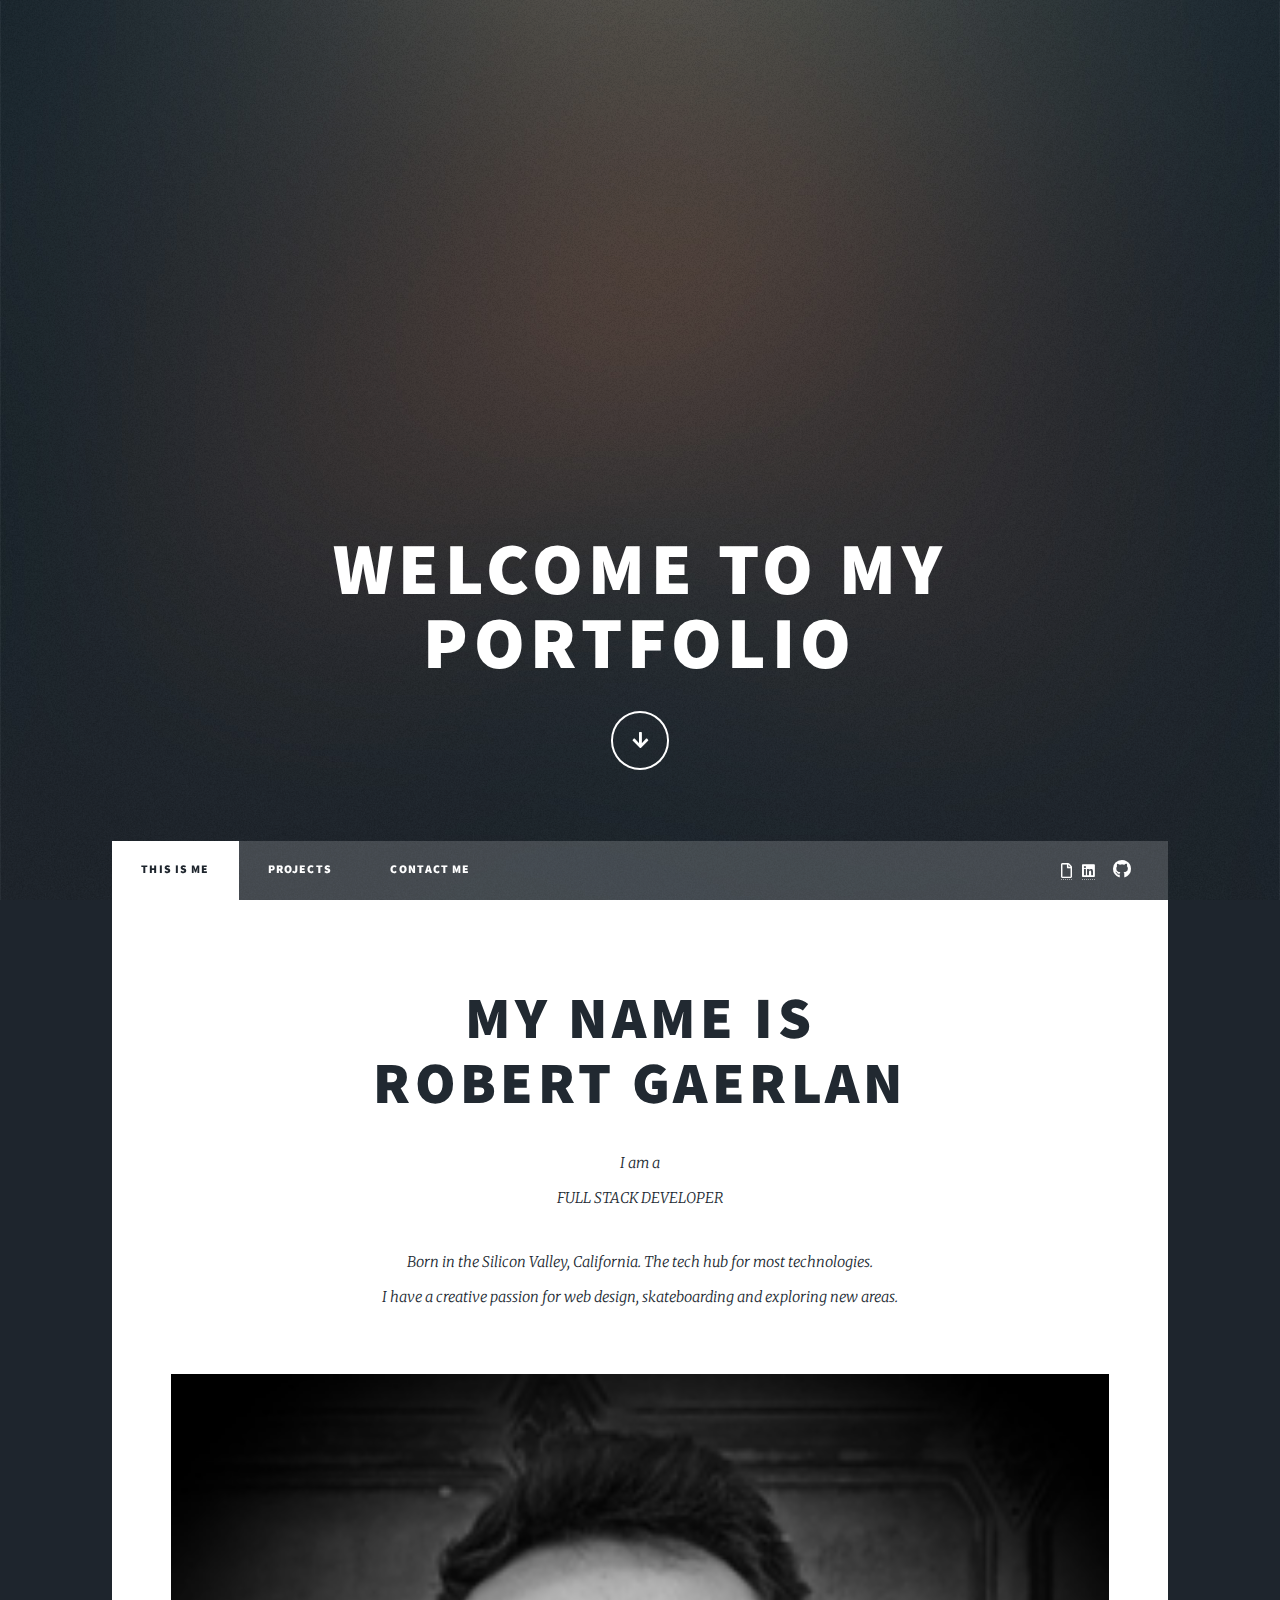
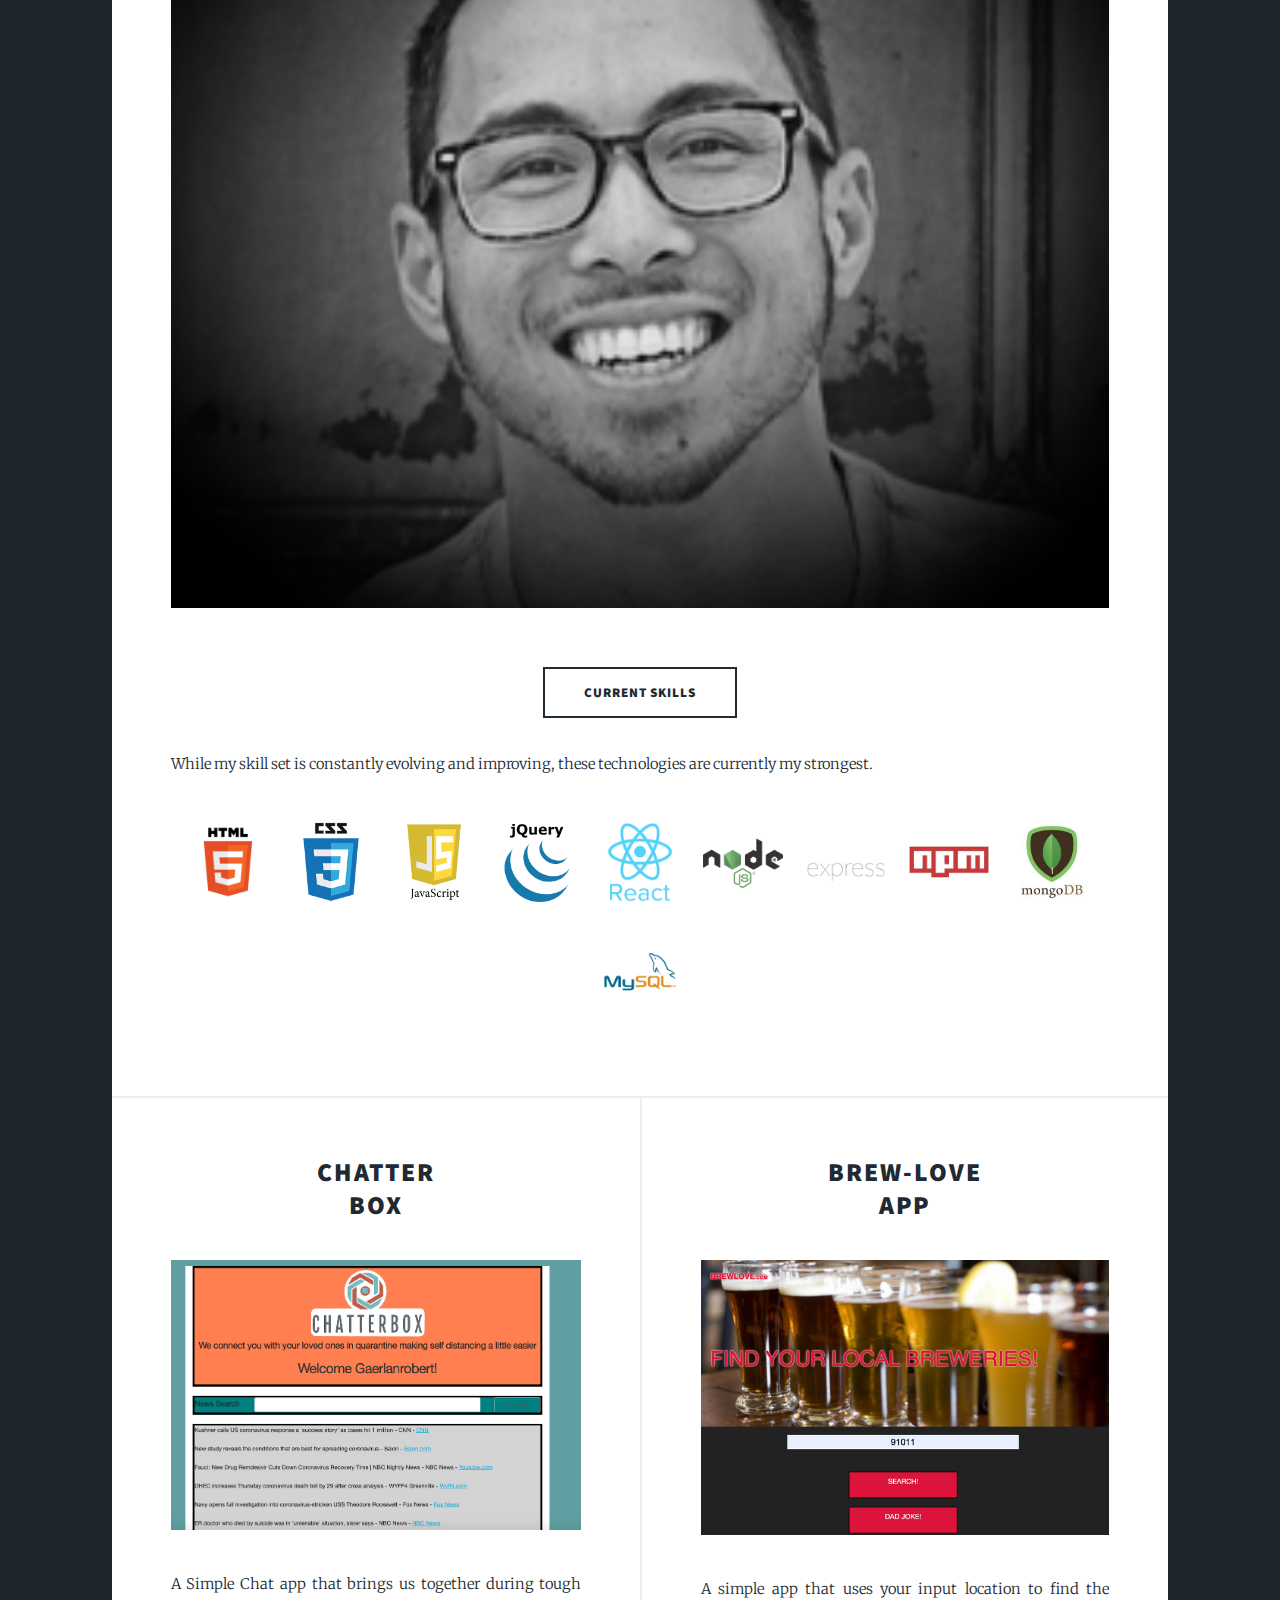
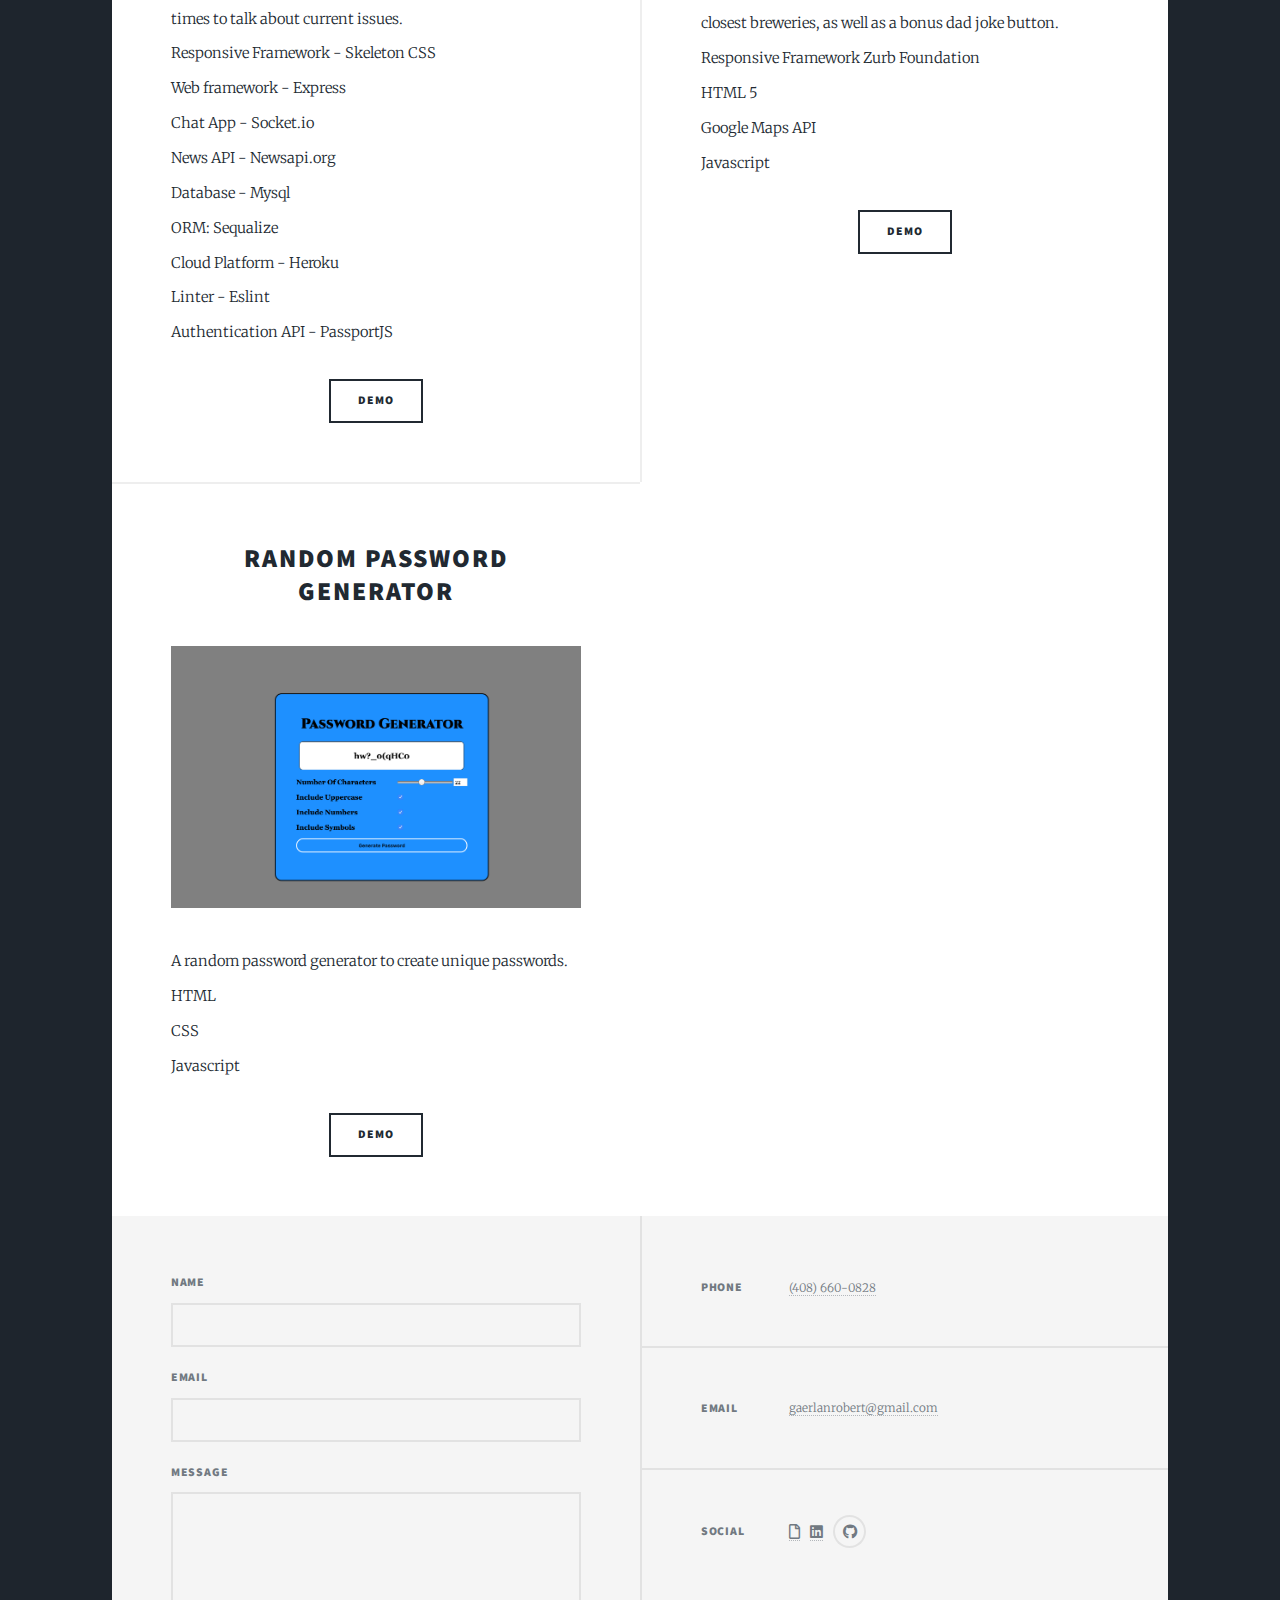
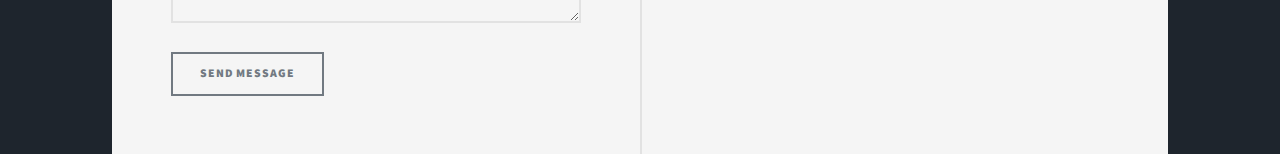
<file: index.html>
<!DOCTYPE html>

<html>
  <head>
    <title>My Portfolio</title>
    <meta charset="utf-8" />
    <meta
      name="viewport"
      content="width=device-width, initial-scale=1, user-scalable=no"
    />
    <link rel="stylesheet" href="assets/css/main.css" />
    <noscript
      ><link rel="stylesheet" href="assets/css/noscript.css"
    /></noscript>
  </head>
  <body class="is-preload">
    <!-- Wrapper -->
    <div id="wrapper" class="fade-in">
      <!-- Intro -->
      <div id="intro">
        <h1>
          Welcome to my <br />
          Portfolio
        </h1>

        <ul class="actions">
          <li>
            <a
              href="#header"
              class="button icon solid solo fa-arrow-down scrolly"
              >Continue</a
            >
          </li>
        </ul>
      </div>

      <!-- Nav -->
      <nav id="nav">
        <ul class="links">
          <li class="active"><a href="index.html">This is Me</a></li>
          <li><a href="projects.html">Projects</a></li>
          <li><a href="contact.html">Contact Me</a></li>
        </ul>
        <ul class="icons">
          <li>
            <a
              href="https://docs.google.com/document/d/1Ya4z-bLFoM3yYHw59sng-GCRdVFub5Bon3REHjh7Qos/edit?usp=sharing"
              class="far fa-file"
              ><span class="label"> </span
            ></a>
          </li>

          <li>
            <a
              href="https://www.linkedin.com/in/robert-gaerlan-b929a2b4/"
              class="fab fa-linkedin"
              ><span class="label"></span
            ></a>
          </li>
          <li>
            <a
              href="https://github.com/gaerlanrobert"
              class="icon brands fa-github"
              ><span class="label">GitHub</span></a
            >
          </li>
        </ul>
      </nav>

      <!-- Main -->
      <div id="main">
        <!-- Featured Post -->
        <article class="post featured">
          <header class="major">
            <h2>
              <a href="#"
                >My name is <br />
                Robert Gaerlan</a
              >
            </h2>
            <p>
              I am a<br />
              <bold>FULL STACK DEVELOPER</bold>
            </p>
            <p>
              Born in the Silicon Valley, California. The tech hub for most
              technologies.<br />
              I have a creative passion for web design, skateboarding and
              exploring new areas.
            </p>
          </header>
          <a href="#" class="image main"
            ><img src="images/edit.jpg" alt=""
          /></a>
          <ul class="actions special">
            <li>
              <a href="#" class="button large"> CURRENT SKILLS <br /> </a>
            </li>
          </ul>
          <p>
            While my skill set is constantly evolving and improving, these
            technologies are currently my strongest.
          </p>
          <img class="skillLogo" src="images/html-logo.png" />
          <img class="skillLogo" src="images/css-logo.png" />
          <img class="skillLogo" src="images/javascript-logo.png" />
          <img class="skillLogo" src="images/jquery-logo.png" />
          <img class="skillLogo" src="images/react-logo.png" />
          <img class="skillLogo" src="images/node-logo.png" />
          <img class="skillLogo" src="images/express-logo.png" />
          <img class="skillLogo" src="images/npm-logo.png" />
          <img class="skillLogo" src="images/mongo-logo.jpg" />
          <img class="skillLogo" src="images/mysql-logo.jpg" />
        </article>

        <!-- Posts -->
        <section class="posts">
          <article>
            <header>
   
              <h2>
                <a href="https://quarantine-chatterbox.herokuapp.com/"
                  >CHATTER<br />
                  BOX</a
                >
              </h2>
            </header>
            <a href="#" class="image fit"
              ><img src="images/Screen Shot 2020-04-29 at 7.22.26 PM.png" alt="My second App"
            /></a>
            <p>
                A Simple Chat app that brings us together during tough times to talk about current issues.
                <br>
                 Responsive Framework - Skeleton CSS <br>
 Web framework - Express<br>
 Chat App - Socket.io<br>
 News API - Newsapi.org<br>
 Database - Mysql<br>
 ORM: Sequalize<br>
 Cloud Platform - Heroku<br>
 Linter - Eslint<br>
 Authentication API - PassportJS <br>
              
            </p>
            <ul class="actions special">
              <li><a href="https://quarantine-chatterbox.herokuapp.com/" class="button">DEMO</a></li>
            </ul>
          </article>
          <article>
            <header>
              
              <h2>
                <a href="https://brew-app.github.io/BREWLOVE-APP/#jokeBtn"
                  >BREW-LOVE<br />
                  APP</a
                >
              </h2>
            </header>
            <a href="https://brew-app.github.io/BREWLOVE-APP/#jokeBtn" class="image fit"
              ><img src="images/Screen Shot BREWLOVE APP.png" alt="MY FIRST APP"
            /></a>
            <p>
              A simple app that uses your input location to find the closest breweries, as well as a bonus dad joke button.<br>
              Responsive Framework Zurb Foundation <br>
              HTML 5<br>
              Google Maps API <br>
              Javascript <br>


            </p>
            <ul class="actions special">
              <li><a href="https://brew-app.github.io/BREWLOVE-APP/#jokeBtn" class="button">Demo</a></li>
            </ul>
          </article>
          <article>
            <header>
             
              <h2>
                <a href="https://gaerlanrobert.github.io/RPG/"
                  >RANDOM PASSWORD<br />
                 GENERATOR</a
                >
              </h2>
            </header>
            <a href="https://gaerlanrobert.github.io/RPG/" class="image fit"
              ><img src="images/Screen Shot RANDOM PASSWORD GENE.png" alt="RPG"
            /></a>
            <p>
              A random password generator to create unique passwords.<br>
              HTML<br>
              CSS<br>
              Javascript<br>
               
            </p>
            <ul class="actions special">
              <li><a href="https://gaerlanrobert.github.io/RPG/" class="button">DEMO</a></li>
            </ul>
          </article>
        </section>

        <!-- Footer -->
        
      </div>

      <!-- Footer -->
      <footer id="footer">
        <section>
          <form method="post" action="#">
            <div class="fields">
              <div class="field">
                <label for="name">Name</label>
                <input type="text" name="name" id="name" />
              </div>
              <div class="field">
                <label for="email">Email</label>
                <input type="text" name="email" id="email" />
              </div>
              <div class="field">
                <label for="message">Message</label>
                <textarea name="message" id="message" rows="3"></textarea>
              </div>
            </div>
            <ul class="actions">
              <li><input type="submit" value="Send Message" /></li>
            </ul>
          </form>
        </section>
        <section class="split contact">
          <section>
            <h3>Phone</h3>
            <p><a href="#">(408) 660-0828</a></p>
          </section>
          <section>
            <h3>Email</h3>
            <p><a href="#">gaerlanrobert@gmail.com</a></p>
          </section>
          <section>
            <h3>Social</h3>
            <ul class="icons alt">
              <li>
                <a
                  href="https://docs.google.com/document/d/1Ya4z-bLFoM3yYHw59sng-GCRdVFub5Bon3REHjh7Qos/edit?usp=sharing"
                  class="far fa-file"
                  ><span class="label"> </span
                ></a>
              </li>

              <li>
                <a
                  href="https://www.linkedin.com/in/robert-gaerlan-b929a2b4/"
                  class="fab fa-linkedin"
                  ><span class="label"></span
                ></a>
              </li>
              <li>
                <a
                  href="https://github.com/gaerlanrobert"
                  class="icon brands fa-github"
                  ><span class="label">GitHub</span></a
                >
              </li>
            </ul>
          </section>
        </section>
      </footer>

 

    <!-- Scripts -->
    <script src="assets/js/jquery.min.js"></script>
    <script src="assets/js/jquery.scrollex.min.js"></script>
    <script src="assets/js/jquery.scrolly.min.js"></script>
    <script src="assets/js/browser.min.js"></script>
    <script src="assets/js/breakpoints.min.js"></script>
    <script src="assets/js/util.js"></script>
    <script src="assets/js/main.js"></script>
  </body>
</html>
</file>
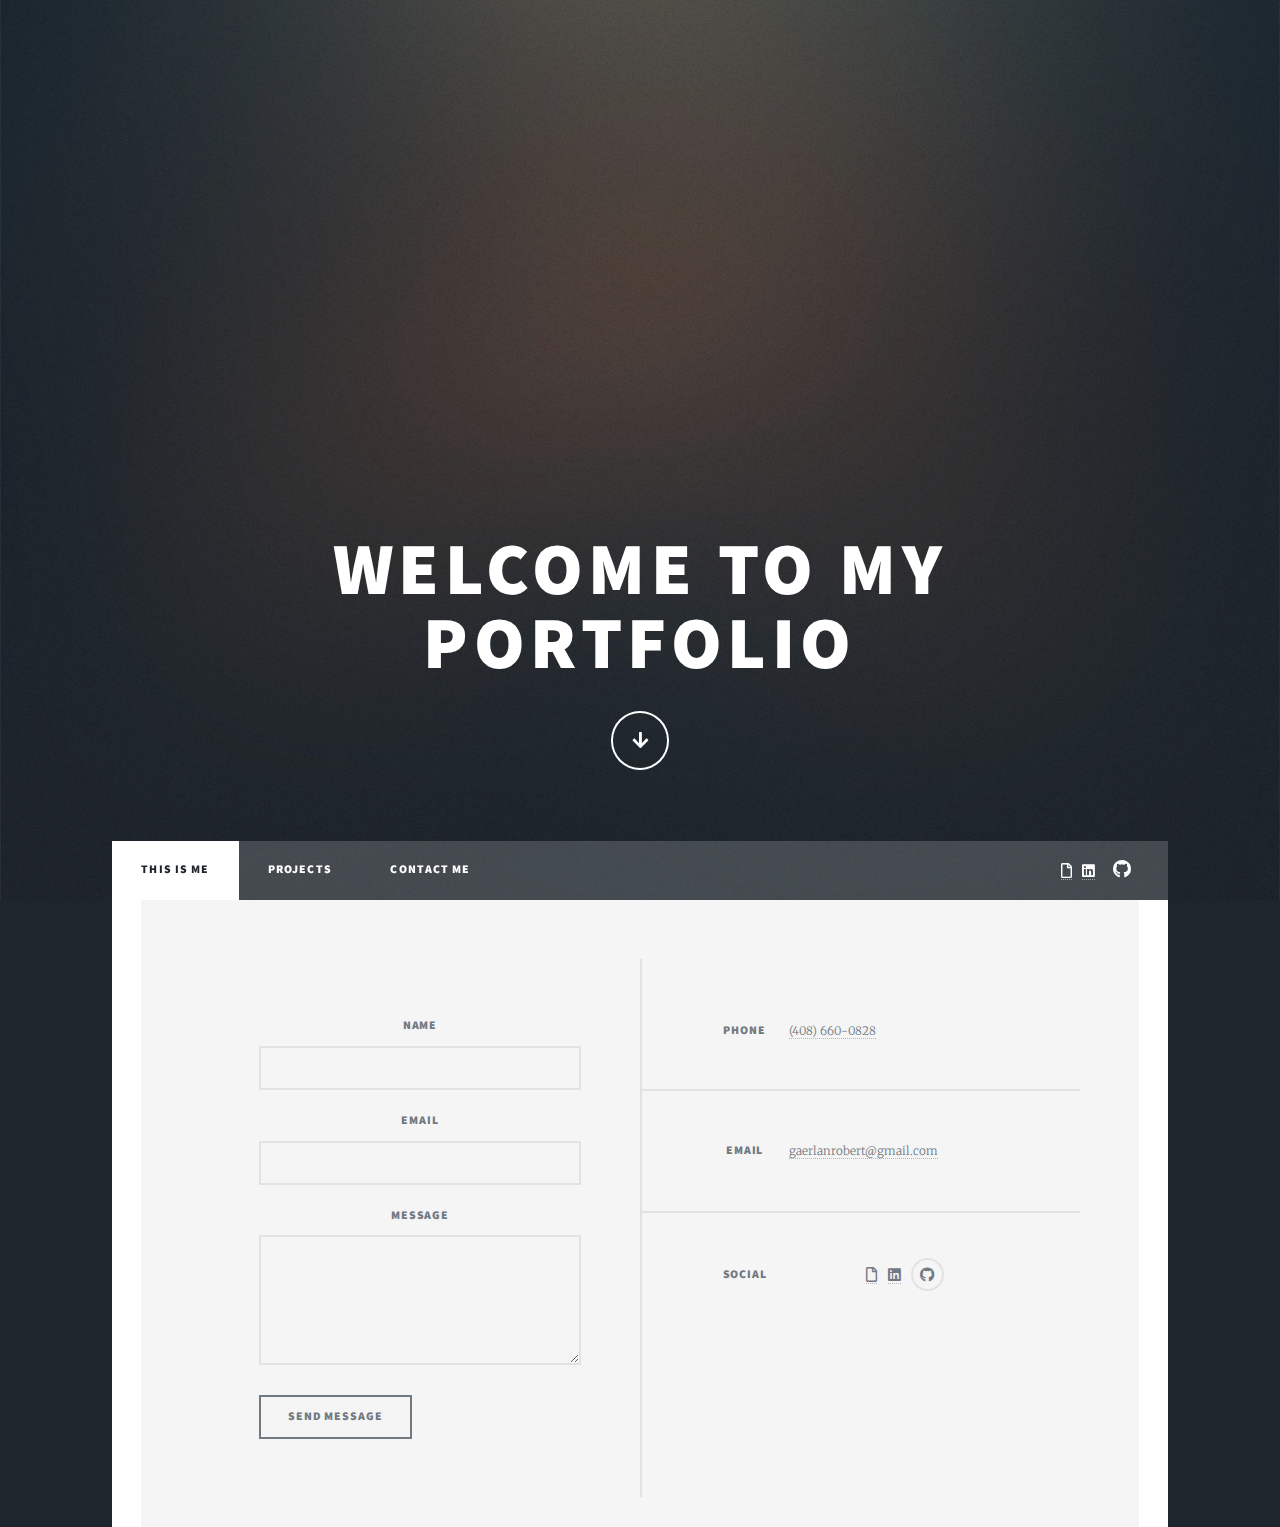
<file: contact.html>
<!DOCTYPE html>

<html>
  <head>
    <title>My Portfolio</title>
    <meta charset="utf-8" />
    <meta
      name="viewport"
      content="width=device-width, initial-scale=1, user-scalable=no"
    />
    <link rel="stylesheet" href="assets/css/main.css" />
    <noscript
      ><link rel="stylesheet" href="assets/css/noscript.css"
    /></noscript>
  </head>
  <body class="is-preload">
    <!-- Wrapper -->
    <div id="wrapper" class="fade-in">
      <!-- Intro -->
      <div id="intro">
        <h1>
          Welcome to my <br />
          Portfolio
        </h1>

        <ul class="actions">
          <li>
            <a
              href="#header"
              class="button icon solid solo fa-arrow-down scrolly"
              >Continue</a
            >
          </li>
        </ul>
      </div>

      <!-- Nav -->
      <nav id="nav">
        <ul class="links">
          <li class="active"><a href="index.html">This is Me</a></li>
          <li><a href="projects.html">Projects</a></li>
          <li><a href="contact.html">Contact Me</a></li>
        </ul>
        <ul class="icons">
          <li>
            <a
              href="https://docs.google.com/document/d/1Ya4z-bLFoM3yYHw59sng-GCRdVFub5Bon3REHjh7Qos/edit?usp=sharing"
              class="far fa-file"
              ><span class="label"> </span
            ></a>
          </li>

          <li>
            <a
              href="https://www.linkedin.com/in/robert-gaerlan-b929a2b4/"
              class="fab fa-linkedin"
              ><span class="label"></span
            ></a>
          </li>
          <li>
            <a
              href="https://github.com/gaerlanrobert"
              class="icon brands fa-github"
              ><span class="label">GitHub</span></a
            >
          </li>
        </ul>
      </nav>

      <!-- Main -->
      <div id="main">

      <!-- Footer -->
      <footer id="footer">
        <section>
          <form method="post" action="#">
            <div class="fields">
              <div class="field">
                <label for="name">Name</label>
                <input type="text" name="name" id="name" />
              </div>
              <div class="field">
                <label for="email">Email</label>
                <input type="text" name="email" id="email" />
              </div>
              <div class="field">
                <label for="message">Message</label>
                <textarea name="message" id="message" rows="3"></textarea>
              </div>
            </div>
            <ul class="actions">
              <li><input type="submit" value="Send Message" /></li>
            </ul>
          </form>
        </section>
        <section class="split contact">
          <section>
            <h3>Phone</h3>
            <p><a href="#">(408) 660-0828</a></p>
          </section>
          <section>
            <h3>Email</h3>
            <p><a href="#">gaerlanrobert@gmail.com</a></p>
          </section>
          <section>
            <h3>Social</h3>
            <ul class="icons alt">
              <li>
                <a
                  href="https://docs.google.com/document/d/1Ya4z-bLFoM3yYHw59sng-GCRdVFub5Bon3REHjh7Qos/edit?usp=sharing"
                  class="far fa-file"
                  ><span class="label"> </span
                ></a>
              </li>

              <li>
                <a
                  href="https://www.linkedin.com/in/robert-gaerlan-b929a2b4/"
                  class="fab fa-linkedin"
                  ><span class="label"></span
                ></a>
              </li>
              <li>
                <a
                  href="https://github.com/gaerlanrobert"
                  class="icon brands fa-github"
                  ><span class="label">GitHub</span></a
                >
              </li>
            </ul>
          </section>
        </section>
      </footer>

   

    <!-- Scripts -->
    <script src="assets/js/jquery.min.js"></script>
    <script src="assets/js/jquery.scrollex.min.js"></script>
    <script src="assets/js/jquery.scrolly.min.js"></script>
    <script src="assets/js/browser.min.js"></script>
    <script src="assets/js/breakpoints.min.js"></script>
    <script src="assets/js/util.js"></script>
    <script src="assets/js/main.js"></script>
  </body>
</html>
</file>
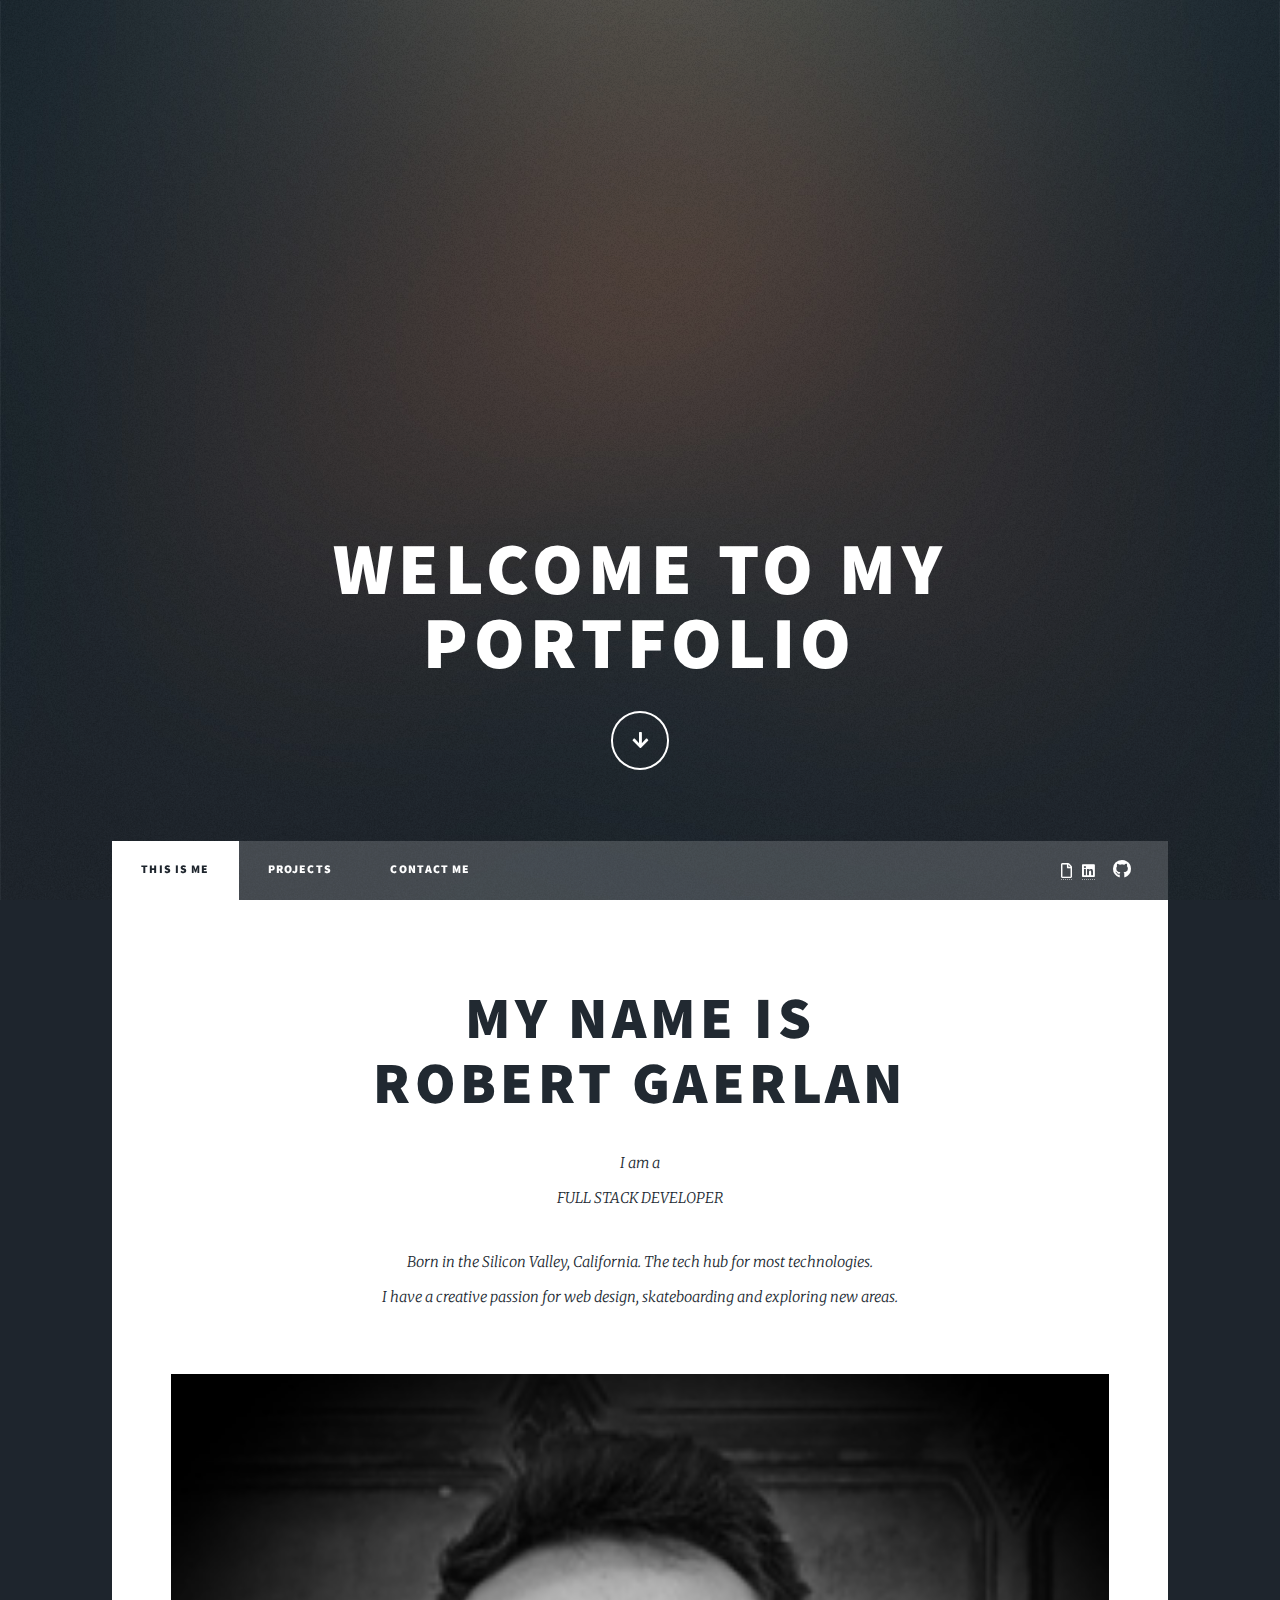
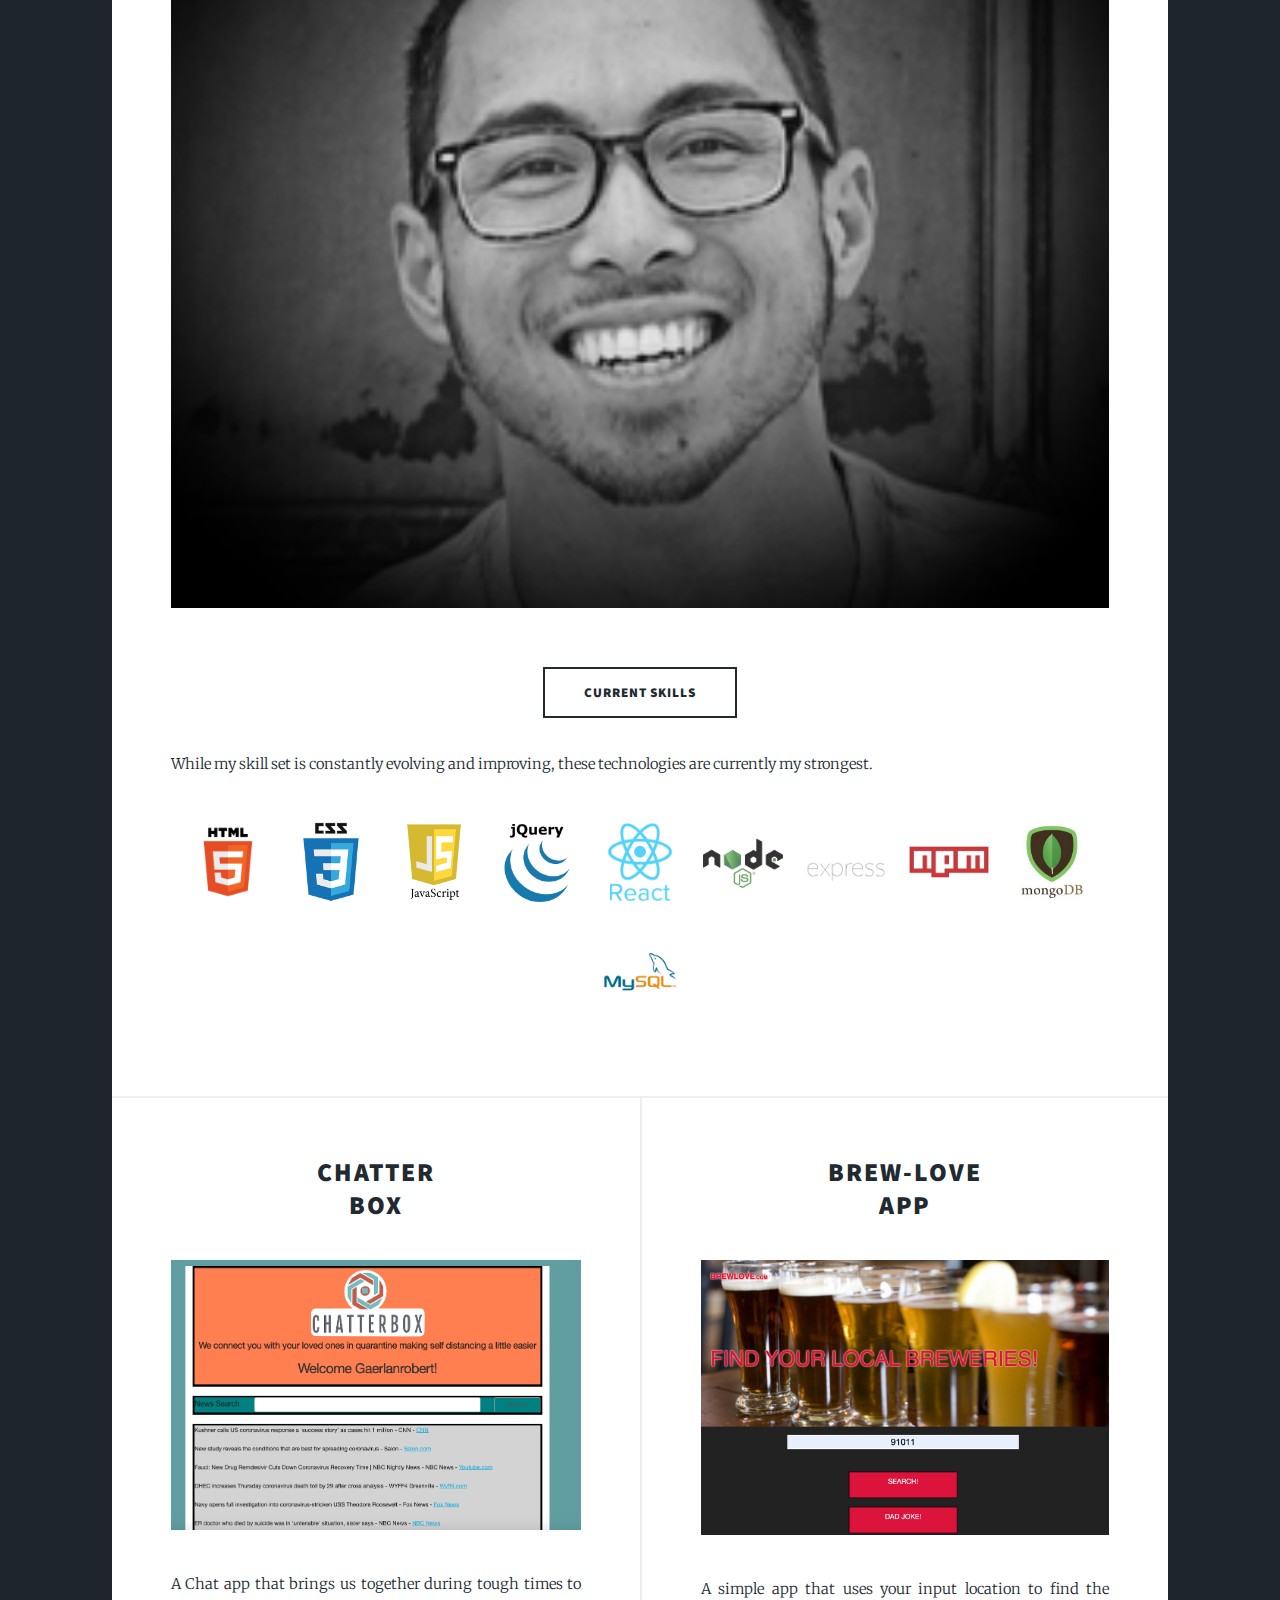
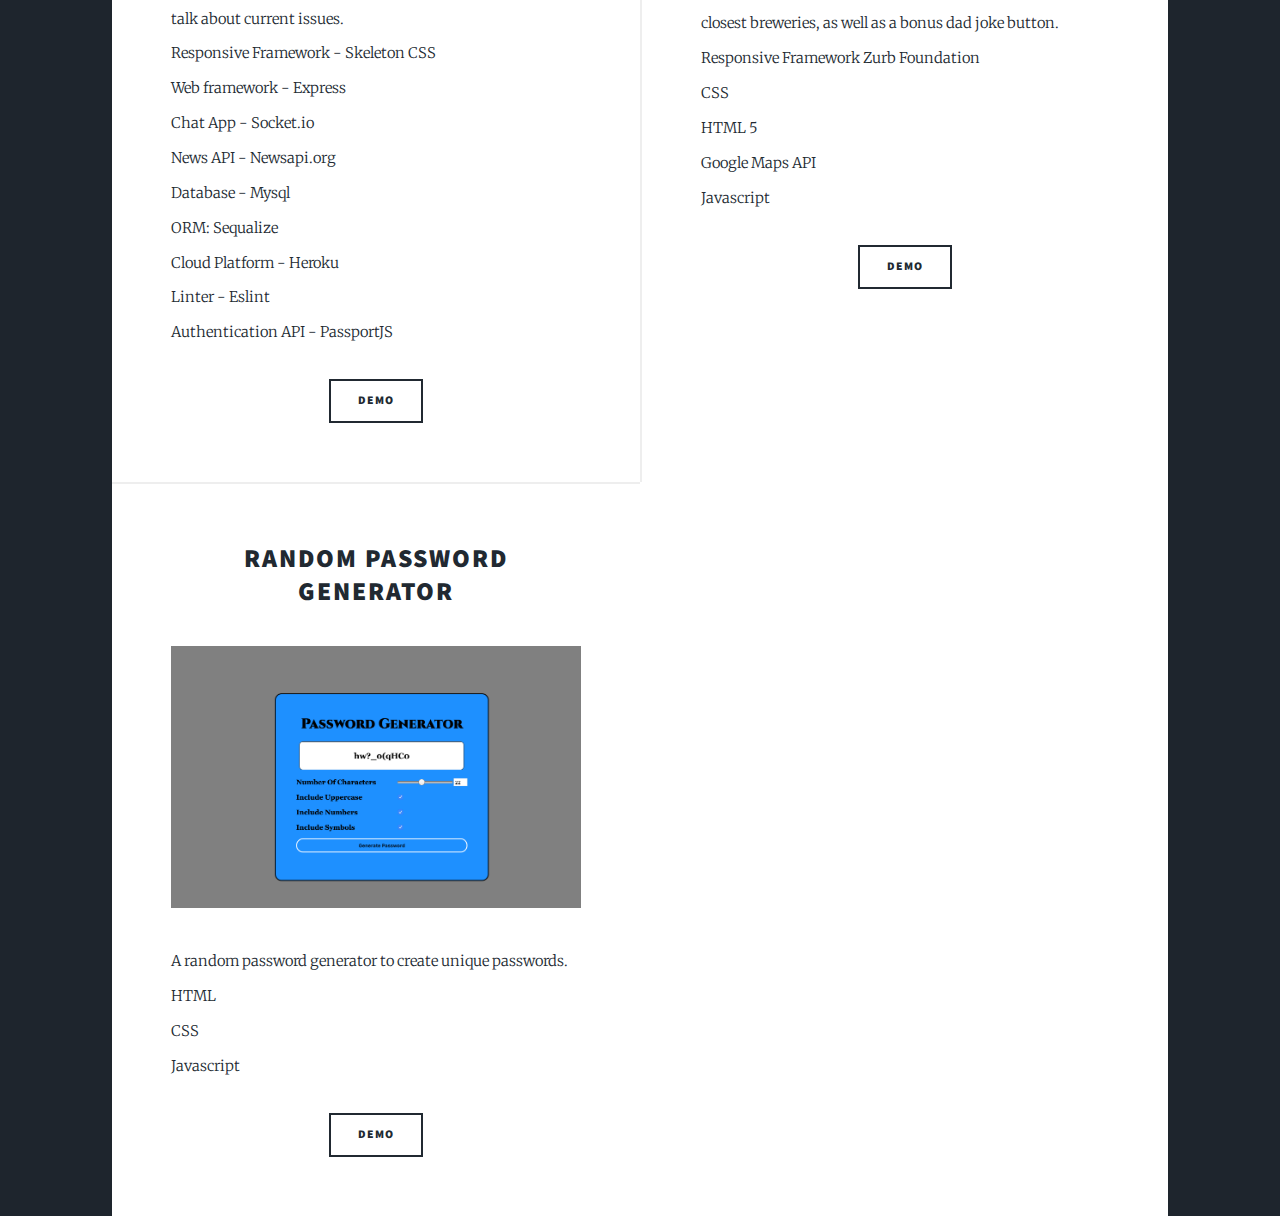
<file: projects.html>
<!DOCTYPE html>

<html>
  <head>
    <title>My Portfolio</title>
    <meta charset="utf-8" />
    <meta
      name="viewport"
      content="width=device-width, initial-scale=1, user-scalable=no"
    />
    <link rel="stylesheet" href="assets/css/main.css" />
    <noscript
      ><link rel="stylesheet" href="assets/css/noscript.css"
    /></noscript>
  </head>
  <body class="is-preload">
    <!-- Wrapper -->
    <div id="wrapper" class="fade-in">
      <!-- Intro -->
      <div id="intro">
        <h1>
          Welcome to my <br />
          Portfolio
        </h1>

        <ul class="actions">
          <li>
            <a
              href="#header"
              class="button icon solid solo fa-arrow-down scrolly"
              >Continue</a
            >
          </li>
        </ul>
      </div>

      <!-- Nav -->
      <nav id="nav">
        <ul class="links">
          <li class="active"><a href="index.html">This is Me</a></li>
          <li><a href="projects.html">Projects</a></li>
          <li><a href="contact.html">Contact Me</a></li>
        </ul>
        <ul class="icons">
          <li>
            <a
              href="https://docs.google.com/document/d/1Ya4z-bLFoM3yYHw59sng-GCRdVFub5Bon3REHjh7Qos/edit?usp=sharing"
              class="far fa-file"
              ><span class="label"> </span
            ></a>
          </li>

          <li>
            <a
              href="https://www.linkedin.com/in/robert-gaerlan-b929a2b4/"
              class="fab fa-linkedin"
              ><span class="label"></span
            ></a>
          </li>
          <li>
            <a
              href="https://github.com/gaerlanrobert"
              class="icon brands fa-github"
              ><span class="label">GitHub</span></a
            >
          </li>
        </ul>
      </nav>

      <!-- Main -->
      <div id="main">
        <!-- Featured Post -->
        <article class="post featured">
          <header class="major">
            <h2>
              <a href="#"
                >My name is <br />
                Robert Gaerlan</a
              >
            </h2>
            <p>
              I am a<br />
              <bold>FULL STACK DEVELOPER</bold>
            </p>
            <p>
              Born in the Silicon Valley, California. The tech hub for most
              technologies.<br />
              I have a creative passion for web design, skateboarding and
              exploring new areas.
            </p>
          </header>
          <a href="#" class="image main"
            ><img src="images/edit.jpg" alt=""
          /></a>
          <ul class="actions special">
            <li>
              <a href="#" class="button large"> CURRENT SKILLS <br /> </a>
            </li>
          </ul>
          <p>
            While my skill set is constantly evolving and improving, these
            technologies are currently my strongest.
          </p>
          <img class="skillLogo" src="images/html-logo.png" />
          <img class="skillLogo" src="images/css-logo.png" />
          <img class="skillLogo" src="images/javascript-logo.png" />
          <img class="skillLogo" src="images/jquery-logo.png" />
          <img class="skillLogo" src="images/react-logo.png" />
          <img class="skillLogo" src="images/node-logo.png" />
          <img class="skillLogo" src="images/express-logo.png" />
          <img class="skillLogo" src="images/npm-logo.png" />
          <img class="skillLogo" src="images/mongo-logo.jpg" />
          <img class="skillLogo" src="images/mysql-logo.jpg" />
        </article>

        <!-- Posts -->
        <section class="posts">
          <article>
            <header>
   
              <h2>
                <a href="https://quarantine-chatterbox.herokuapp.com/"
                  >CHATTER<br />
                  BOX</a
                >
              </h2>
            </header>
            <a href="#" class="image fit"
              ><img src="images/Screen Shot 2020-04-29 at 7.22.26 PM.png" alt="My second App"
            /></a>
            <p>
                A Chat app that brings us together during tough times to talk about current issues.
                <br>
                 Responsive Framework - Skeleton CSS <br>
 Web framework - Express<br>
 Chat App - Socket.io<br>
 News API - Newsapi.org<br>
 Database - Mysql<br>
 ORM: Sequalize<br>
 Cloud Platform - Heroku<br>
 Linter - Eslint<br>
 Authentication API - PassportJS <br>
              
            </p>
            <ul class="actions special">
              <li><a href="https://quarantine-chatterbox.herokuapp.com/" class="button">DEMO</a></li>
            </ul>
          </article>
          <article>
            <header>
              
              <h2>
                <a href="https://brew-app.github.io/BREWLOVE-APP/#jokeBtn"
                  >BREW-LOVE<br />
                  APP</a
                >
              </h2>
            </header>
            <a href="https://brew-app.github.io/BREWLOVE-APP/#jokeBtn" class="image fit"
              ><img src="images/Screen Shot BREWLOVE APP.png" alt="MY FIRST APP"
            /></a>
            <p>
              A simple app that uses your input location to find the closest breweries, as well as a bonus dad joke button.<br>
              Responsive Framework Zurb Foundation <br>
              CSS <br>
              HTML 5<br>
              Google Maps API <br>
              Javascript <br>


            </p>
            <ul class="actions special">
              <li><a href="https://brew-app.github.io/BREWLOVE-APP/#jokeBtn" class="button">Demo</a></li>
            </ul>
          </article>
          <article>
            <header>
             
              <h2>
                <a href="https://gaerlanrobert.github.io/RPG/"
                  >RANDOM PASSWORD<br />
                 GENERATOR</a
                >
              </h2>
            </header>
            <a href="https://gaerlanrobert.github.io/RPG/" class="image fit"
              ><img src="images/Screen Shot RANDOM PASSWORD GENE.png" alt="RPG"
            /></a>
            <p>
              A random password generator to create unique passwords.<br>
              HTML<br>
              CSS<br>
              Javascript<br>
               
            </p>
            <ul class="actions special">
              <li><a href="https://gaerlanrobert.github.io/RPG/" class="button">DEMO</a></li>
            </ul>
          </article>
        </section>

        

   

    <!-- Scripts -->
    <script src="assets/js/jquery.min.js"></script>
    <script src="assets/js/jquery.scrollex.min.js"></script>
    <script src="assets/js/jquery.scrolly.min.js"></script>
    <script src="assets/js/browser.min.js"></script>
    <script src="assets/js/breakpoints.min.js"></script>
    <script src="assets/js/util.js"></script>
    <script src="assets/js/main.js"></script>
  </body>
</html>
</file>
<file: assets/css/main.css>
@import url(fontawesome-all.min.css);
@import url("https://fonts.googleapis.com/css?family=Merriweather:300,700,300italic,700italic|Source+Sans+Pro:900");

html,
body,
div,
span,
applet,
object,
iframe,
h1,
h2,
h3,
h4,
h5,
h6,
p,
blockquote,
pre,
a,
abbr,
acronym,
address,
big,
cite,
code,
del,
dfn,
em,
img,
ins,
kbd,
q,
s,
samp,
small,
strike,
strong,
sub,
sup,
tt,
var,
b,
u,
i,
center,
dl,
dt,
dd,
ol,
ul,
li,
fieldset,
form,
label,
legend,
table,
caption,
tbody,
tfoot,
thead,
tr,
th,
td,
article,
aside,
canvas,
details,
embed,
figure,
figcaption,
footer,
header,
hgroup,
menu,
nav,
output,
ruby,
section,
summary,
time,
mark,
audio,
video {
  margin: 0;
  padding: 0;
  border: 0;
  font-size: 100%;
  font: inherit;
  vertical-align: baseline;
}

article,
aside,
details,
figcaption,
figure,
footer,
header,
hgroup,
menu,
nav,
section {
  display: block;
}

body {
  line-height: 1;
}

ol,
ul {
  list-style: none;
}

blockquote,
q {
  quotes: none;
}

blockquote:before,
blockquote:after,
q:before,
q:after {
  content: "";
  content: none;
}

table {
  border-collapse: collapse;
  border-spacing: 0;
}

body {
  -webkit-text-size-adjust: none;
}

mark {
  background-color: transparent;
  color: inherit;
}

input::-moz-focus-inner {
  border: 0;
  padding: 0;
}

input,
select,
textarea {
  -moz-appearance: none;
  -webkit-appearance: none;
  -ms-appearance: none;
  appearance: none;
}

/* Basic */

@-ms-viewport {
  width: device-width;
}

body {
  -ms-overflow-style: scrollbar;
}

@media screen and (max-width: 480px) {
  html,
  body {
    min-width: 320px;
  }
}

html {
  box-sizing: border-box;
}

*,
*:before,
*:after {
  box-sizing: inherit;
}

body {
  background-color: #1e252d;
}

body.is-preload *,
body.is-preload *:before,
body.is-preload *:after {
  -moz-animation: none !important;
  -webkit-animation: none !important;
  -ms-animation: none !important;
  animation: none !important;
  -moz-transition: none !important;
  -webkit-transition: none !important;
  -ms-transition: none !important;
  transition: none !important;
}

/* Type */

html {
  font-size: 16pt;
}

@media screen and (max-width: 1680px) {
  html {
    font-size: 12pt;
  }
}

@media screen and (max-width: 1280px) {
  html {
    font-size: 11pt;
  }
}

@media screen and (max-width: 360px) {
  html {
    font-size: 10pt;
  }
}

body {
  color: #212931;
}

body,
input,
select,
textarea {
  font-family: "Merriweather", Georgia, serif;
  font-weight: 300;
  font-size: 1rem;
  line-height: 2.375;
}

a {
  -moz-transition: color 0.2s ease-in-out, background-color 0.2s ease-in-out,
    border-color 0.2s ease-in-out, box-shadow 0.2s ease-in-out;
  -webkit-transition: color 0.2s ease-in-out, background-color 0.2s ease-in-out,
    border-color 0.2s ease-in-out, box-shadow 0.2s ease-in-out;
  -ms-transition: color 0.2s ease-in-out, background-color 0.2s ease-in-out,
    border-color 0.2s ease-in-out, box-shadow 0.2s ease-in-out;
  transition: color 0.2s ease-in-out, background-color 0.2s ease-in-out,
    border-color 0.2s ease-in-out, box-shadow 0.2s ease-in-out;
  border-bottom: dotted 1px;
  text-decoration: none;
}

a:hover {
  border-bottom-color: transparent;
}

strong,
b {
  font-weight: 600;
}

em,
i {
  font-style: italic;
}

p {
  text-align: justify;
  margin: 0 0 2rem 0;
}

h1,
h2,
h3,
h4,
h5,
h6 {
  font-family: "Source Sans Pro", Helvetica, sans-serif;
  font-weight: 900;
  line-height: 1.5;
  letter-spacing: 0.075em;
  text-transform: uppercase;
  margin: 0 0 1rem 0;
}

h1 a,
h2 a,
h3 a,
h4 a,
h5 a,
h6 a {
  border-bottom: 0;
  color: inherit;
  text-decoration: none;
}

h1 {
  font-size: 4rem;
  line-height: 1.1;
  margin: 0 0 2rem 0;
}

h2 {
  font-size: 1.75rem;
  line-height: 1.3;
  margin: 0 0 1.5rem 0;
}

h3 {
  font-size: 1.25rem;
  margin: 0 0 1.5rem 0;
}

h4 {
  font-size: 1rem;
}

h5 {
  font-size: 0.9rem;
}

h6 {
  font-size: 0.8rem;
}

sub {
  font-size: 0.8rem;
  position: relative;
  top: 0.5rem;
}

sup {
  font-size: 0.8rem;
  position: relative;
  top: -0.5rem;
}

blockquote {
  border-left: solid 4px;
  font-style: italic;
  margin: 0 0 2rem 0;
  padding: 0.5rem 0 0.5rem 2rem;
}

code {
  border: solid 2px;
  font-family: "Courier New", monospace;
  font-size: 0.9rem;
  margin: 0 0.25rem;
  padding: 0.25rem 0.65rem;
}

pre {
  -webkit-overflow-scrolling: touch;
  font-family: "Courier New", monospace;
  font-size: 0.9rem;
  margin: 0 0 2rem 0;
}

pre code {
  display: block;
  line-height: 1.75;
  padding: 1rem 1.5rem;
  overflow-x: auto;
}

hr {
  border: 0;
  border-bottom: solid 2px;
  margin: 3rem 0;
}

hr.major {
  margin: 5rem 0;
}

.align-left {
  text-align: left;
}

.align-center {
  text-align: center;
}

.align-right {
  text-align: right;
}

input,
select,
textarea {
  color: #212931;
}

a {
  color: #212931;
  border-bottom-color: rgba(33, 41, 49, 0.5);
}

a:hover {
  border-bottom-color: transparent;
  color: #18bfef !important;
}

strong,
b {
  color: #212931;
}

h1,
h2,
h3,
h4,
h5,
h6 {
  color: #212931;
}

blockquote {
  border-left-color: #eeeeee;
}

code {
  background: rgba(220, 220, 220, 0.25);
  border-color: #eeeeee;
}

hr {
  border-bottom-color: #eeeeee;
}

.skillLogo {
  width: 100px;
  padding: 10px;
}

/* Row */

.row {
  display: flex;
  flex-wrap: wrap;
  box-sizing: border-box;
  align-items: stretch;
}

.row > * {
  box-sizing: border-box;
}

.row.gtr-uniform > * > :last-child {
  margin-bottom: 0;
}

.row.aln-left {
  justify-content: flex-start;
}

.row.aln-center {
  justify-content: center;
}

.row.aln-right {
  justify-content: flex-end;
}

.row.aln-top {
  align-items: flex-start;
}

.row.aln-middle {
  align-items: center;
}

.row.aln-bottom {
  align-items: flex-end;
}

.row > .imp {
  order: -1;
}

.row > .col-1 {
  width: 8.33333%;
}

.row > .off-1 {
  margin-left: 8.33333%;
}

.row > .col-2 {
  width: 16.66667%;
}

.row > .off-2 {
  margin-left: 16.66667%;
}

.row > .col-3 {
  width: 25%;
}

.row > .off-3 {
  margin-left: 25%;
}

.row > .col-4 {
  width: 33.33333%;
}

.row > .off-4 {
  margin-left: 33.33333%;
}

.row > .col-5 {
  width: 41.66667%;
}

.row > .off-5 {
  margin-left: 41.66667%;
}

.row > .col-6 {
  width: 50%;
}

.row > .off-6 {
  margin-left: 50%;
}

.row > .col-7 {
  width: 58.33333%;
}

.row > .off-7 {
  margin-left: 58.33333%;
}

.row > .col-8 {
  width: 66.66667%;
}

.row > .off-8 {
  margin-left: 66.66667%;
}

.row > .col-9 {
  width: 75%;
}

.row > .off-9 {
  margin-left: 75%;
}

.row > .col-10 {
  width: 83.33333%;
}

.row > .off-10 {
  margin-left: 83.33333%;
}

.row > .col-11 {
  width: 91.66667%;
}

.row > .off-11 {
  margin-left: 91.66667%;
}

.row > .col-12 {
  width: 100%;
}

.row > .off-12 {
  margin-left: 100%;
}

.row.gtr-0 {
  margin-top: 0;
  margin-left: 0rem;
}

.row.gtr-0 > * {
  padding: 0 0 0 0rem;
}

.row.gtr-0.gtr-uniform {
  margin-top: 0rem;
}

.row.gtr-0.gtr-uniform > * {
  padding-top: 0rem;
}

.row.gtr-25 {
  margin-top: 0;
  margin-left: -0.375rem;
}

.row.gtr-25 > * {
  padding: 0 0 0 0.375rem;
}

.row.gtr-25.gtr-uniform {
  margin-top: -0.375rem;
}

.row.gtr-25.gtr-uniform > * {
  padding-top: 0.375rem;
}

.row.gtr-50 {
  margin-top: 0;
  margin-left: -0.75rem;
}

.row.gtr-50 > * {
  padding: 0 0 0 0.75rem;
}

.row.gtr-50.gtr-uniform {
  margin-top: -0.75rem;
}

.row.gtr-50.gtr-uniform > * {
  padding-top: 0.75rem;
}

.row {
  margin-top: 0;
  margin-left: -1.5rem;
}

.row > * {
  padding: 0 0 0 1.5rem;
}

.row.gtr-uniform {
  margin-top: -1.5rem;
}

.row.gtr-uniform > * {
  padding-top: 1.5rem;
}

.row.gtr-150 {
  margin-top: 0;
  margin-left: -2.25rem;
}

.row.gtr-150 > * {
  padding: 0 0 0 2.25rem;
}

.row.gtr-150.gtr-uniform {
  margin-top: -2.25rem;
}

.row.gtr-150.gtr-uniform > * {
  padding-top: 2.25rem;
}

.row.gtr-200 {
  margin-top: 0;
  margin-left: -3rem;
}

.row.gtr-200 > * {
  padding: 0 0 0 3rem;
}

.row.gtr-200.gtr-uniform {
  margin-top: -3rem;
}

.row.gtr-200.gtr-uniform > * {
  padding-top: 3rem;
}

@media screen and (max-width: 1680px) {
  .row {
    display: flex;
    flex-wrap: wrap;
    box-sizing: border-box;
    align-items: stretch;
  }

  .row > * {
    box-sizing: border-box;
  }

  .row.gtr-uniform > * > :last-child {
    margin-bottom: 0;
  }

  .row.aln-left {
    justify-content: flex-start;
  }

  .row.aln-center {
    justify-content: center;
  }

  .row.aln-right {
    justify-content: flex-end;
  }

  .row.aln-top {
    align-items: flex-start;
  }

  .row.aln-middle {
    align-items: center;
  }

  .row.aln-bottom {
    align-items: flex-end;
  }

  .row > .imp-xlarge {
    order: -1;
  }

  .row > .col-1-xlarge {
    width: 8.33333%;
  }

  .row > .off-1-xlarge {
    margin-left: 8.33333%;
  }

  .row > .col-2-xlarge {
    width: 16.66667%;
  }

  .row > .off-2-xlarge {
    margin-left: 16.66667%;
  }

  .row > .col-3-xlarge {
    width: 25%;
  }

  .row > .off-3-xlarge {
    margin-left: 25%;
  }

  .row > .col-4-xlarge {
    width: 33.33333%;
  }

  .row > .off-4-xlarge {
    margin-left: 33.33333%;
  }

  .row > .col-5-xlarge {
    width: 41.66667%;
  }

  .row > .off-5-xlarge {
    margin-left: 41.66667%;
  }

  .row > .col-6-xlarge {
    width: 50%;
  }

  .row > .off-6-xlarge {
    margin-left: 50%;
  }

  .row > .col-7-xlarge {
    width: 58.33333%;
  }

  .row > .off-7-xlarge {
    margin-left: 58.33333%;
  }

  .row > .col-8-xlarge {
    width: 66.66667%;
  }

  .row > .off-8-xlarge {
    margin-left: 66.66667%;
  }

  .row > .col-9-xlarge {
    width: 75%;
  }

  .row > .off-9-xlarge {
    margin-left: 75%;
  }

  .row > .col-10-xlarge {
    width: 83.33333%;
  }

  .row > .off-10-xlarge {
    margin-left: 83.33333%;
  }

  .row > .col-11-xlarge {
    width: 91.66667%;
  }

  .row > .off-11-xlarge {
    margin-left: 91.66667%;
  }

  .row > .col-12-xlarge {
    width: 100%;
  }

  .row > .off-12-xlarge {
    margin-left: 100%;
  }

  .row.gtr-0 {
    margin-top: 0;
    margin-left: 0rem;
  }

  .row.gtr-0 > * {
    padding: 0 0 0 0rem;
  }

  .row.gtr-0.gtr-uniform {
    margin-top: 0rem;
  }

  .row.gtr-0.gtr-uniform > * {
    padding-top: 0rem;
  }

  .row.gtr-25 {
    margin-top: 0;
    margin-left: -0.375rem;
  }

  .row.gtr-25 > * {
    padding: 0 0 0 0.375rem;
  }

  .row.gtr-25.gtr-uniform {
    margin-top: -0.375rem;
  }

  .row.gtr-25.gtr-uniform > * {
    padding-top: 0.375rem;
  }

  .row.gtr-50 {
    margin-top: 0;
    margin-left: -0.75rem;
  }

  .row.gtr-50 > * {
    padding: 0 0 0 0.75rem;
  }

  .row.gtr-50.gtr-uniform {
    margin-top: -0.75rem;
  }

  .row.gtr-50.gtr-uniform > * {
    padding-top: 0.75rem;
  }

  .row {
    margin-top: 0;
    margin-left: -1.5rem;
  }

  .row > * {
    padding: 0 0 0 1.5rem;
  }

  .row.gtr-uniform {
    margin-top: -1.5rem;
  }

  .row.gtr-uniform > * {
    padding-top: 1.5rem;
  }

  .row.gtr-150 {
    margin-top: 0;
    margin-left: -2.25rem;
  }

  .row.gtr-150 > * {
    padding: 0 0 0 2.25rem;
  }

  .row.gtr-150.gtr-uniform {
    margin-top: -2.25rem;
  }

  .row.gtr-150.gtr-uniform > * {
    padding-top: 2.25rem;
  }

  .row.gtr-200 {
    margin-top: 0;
    margin-left: -3rem;
  }

  .row.gtr-200 > * {
    padding: 0 0 0 3rem;
  }

  .row.gtr-200.gtr-uniform {
    margin-top: -3rem;
  }

  .row.gtr-200.gtr-uniform > * {
    padding-top: 3rem;
  }
}

@media screen and (max-width: 1280px) {
  .row {
    display: flex;
    flex-wrap: wrap;
    box-sizing: border-box;
    align-items: stretch;
  }

  .row > * {
    box-sizing: border-box;
  }

  .row.gtr-uniform > * > :last-child {
    margin-bottom: 0;
  }

  .row.aln-left {
    justify-content: flex-start;
  }

  .row.aln-center {
    justify-content: center;
  }

  .row.aln-right {
    justify-content: flex-end;
  }

  .row.aln-top {
    align-items: flex-start;
  }

  .row.aln-middle {
    align-items: center;
  }

  .row.aln-bottom {
    align-items: flex-end;
  }

  .row > .imp-large {
    order: -1;
  }

  .row > .col-1-large {
    width: 8.33333%;
  }

  .row > .off-1-large {
    margin-left: 8.33333%;
  }

  .row > .col-2-large {
    width: 16.66667%;
  }

  .row > .off-2-large {
    margin-left: 16.66667%;
  }

  .row > .col-3-large {
    width: 25%;
  }

  .row > .off-3-large {
    margin-left: 25%;
  }

  .row > .col-4-large {
    width: 33.33333%;
  }

  .row > .off-4-large {
    margin-left: 33.33333%;
  }

  .row > .col-5-large {
    width: 41.66667%;
  }

  .row > .off-5-large {
    margin-left: 41.66667%;
  }

  .row > .col-6-large {
    width: 50%;
  }

  .row > .off-6-large {
    margin-left: 50%;
  }

  .row > .col-7-large {
    width: 58.33333%;
  }

  .row > .off-7-large {
    margin-left: 58.33333%;
  }

  .row > .col-8-large {
    width: 66.66667%;
  }

  .row > .off-8-large {
    margin-left: 66.66667%;
  }

  .row > .col-9-large {
    width: 75%;
  }

  .row > .off-9-large {
    margin-left: 75%;
  }

  .row > .col-10-large {
    width: 83.33333%;
  }

  .row > .off-10-large {
    margin-left: 83.33333%;
  }

  .row > .col-11-large {
    width: 91.66667%;
  }

  .row > .off-11-large {
    margin-left: 91.66667%;
  }

  .row > .col-12-large {
    width: 100%;
  }

  .row > .off-12-large {
    margin-left: 100%;
  }

  .row.gtr-0 {
    margin-top: 0;
    margin-left: 0rem;
  }

  .row.gtr-0 > * {
    padding: 0 0 0 0rem;
  }

  .row.gtr-0.gtr-uniform {
    margin-top: 0rem;
  }

  .row.gtr-0.gtr-uniform > * {
    padding-top: 0rem;
  }

  .row.gtr-25 {
    margin-top: 0;
    margin-left: -0.375rem;
  }

  .row.gtr-25 > * {
    padding: 0 0 0 0.375rem;
  }

  .row.gtr-25.gtr-uniform {
    margin-top: -0.375rem;
  }

  .row.gtr-25.gtr-uniform > * {
    padding-top: 0.375rem;
  }

  .row.gtr-50 {
    margin-top: 0;
    margin-left: -0.75rem;
  }

  .row.gtr-50 > * {
    padding: 0 0 0 0.75rem;
  }

  .row.gtr-50.gtr-uniform {
    margin-top: -0.75rem;
  }

  .row.gtr-50.gtr-uniform > * {
    padding-top: 0.75rem;
  }

  .row {
    margin-top: 0;
    margin-left: -1.5rem;
  }

  .row > * {
    padding: 0 0 0 1.5rem;
  }

  .row.gtr-uniform {
    margin-top: -1.5rem;
  }

  .row.gtr-uniform > * {
    padding-top: 1.5rem;
  }

  .row.gtr-150 {
    margin-top: 0;
    margin-left: -2.25rem;
  }

  .row.gtr-150 > * {
    padding: 0 0 0 2.25rem;
  }

  .row.gtr-150.gtr-uniform {
    margin-top: -2.25rem;
  }

  .row.gtr-150.gtr-uniform > * {
    padding-top: 2.25rem;
  }

  .row.gtr-200 {
    margin-top: 0;
    margin-left: -3rem;
  }

  .row.gtr-200 > * {
    padding: 0 0 0 3rem;
  }

  .row.gtr-200.gtr-uniform {
    margin-top: -3rem;
  }

  .row.gtr-200.gtr-uniform > * {
    padding-top: 3rem;
  }
}

@media screen and (max-width: 980px) {
  .row {
    display: flex;
    flex-wrap: wrap;
    box-sizing: border-box;
    align-items: stretch;
  }

  .row > * {
    box-sizing: border-box;
  }

  .row.gtr-uniform > * > :last-child {
    margin-bottom: 0;
  }

  .row.aln-left {
    justify-content: flex-start;
  }

  .row.aln-center {
    justify-content: center;
  }

  .row.aln-right {
    justify-content: flex-end;
  }

  .row.aln-top {
    align-items: flex-start;
  }

  .row.aln-middle {
    align-items: center;
  }

  .row.aln-bottom {
    align-items: flex-end;
  }

  .row > .imp-medium {
    order: -1;
  }

  .row > .col-1-medium {
    width: 8.33333%;
  }

  .row > .off-1-medium {
    margin-left: 8.33333%;
  }

  .row > .col-2-medium {
    width: 16.66667%;
  }

  .row > .off-2-medium {
    margin-left: 16.66667%;
  }

  .row > .col-3-medium {
    width: 25%;
  }

  .row > .off-3-medium {
    margin-left: 25%;
  }

  .row > .col-4-medium {
    width: 33.33333%;
  }

  .row > .off-4-medium {
    margin-left: 33.33333%;
  }

  .row > .col-5-medium {
    width: 41.66667%;
  }

  .row > .off-5-medium {
    margin-left: 41.66667%;
  }

  .row > .col-6-medium {
    width: 50%;
  }

  .row > .off-6-medium {
    margin-left: 50%;
  }

  .row > .col-7-medium {
    width: 58.33333%;
  }

  .row > .off-7-medium {
    margin-left: 58.33333%;
  }

  .row > .col-8-medium {
    width: 66.66667%;
  }

  .row > .off-8-medium {
    margin-left: 66.66667%;
  }

  .row > .col-9-medium {
    width: 75%;
  }

  .row > .off-9-medium {
    margin-left: 75%;
  }

  .row > .col-10-medium {
    width: 83.33333%;
  }

  .row > .off-10-medium {
    margin-left: 83.33333%;
  }

  .row > .col-11-medium {
    width: 91.66667%;
  }

  .row > .off-11-medium {
    margin-left: 91.66667%;
  }

  .row > .col-12-medium {
    width: 100%;
  }

  .row > .off-12-medium {
    margin-left: 100%;
  }

  .row.gtr-0 {
    margin-top: 0;
    margin-left: 0rem;
  }

  .row.gtr-0 > * {
    padding: 0 0 0 0rem;
  }

  .row.gtr-0.gtr-uniform {
    margin-top: 0rem;
  }

  .row.gtr-0.gtr-uniform > * {
    padding-top: 0rem;
  }

  .row.gtr-25 {
    margin-top: 0;
    margin-left: -0.375rem;
  }

  .row.gtr-25 > * {
    padding: 0 0 0 0.375rem;
  }

  .row.gtr-25.gtr-uniform {
    margin-top: -0.375rem;
  }

  .row.gtr-25.gtr-uniform > * {
    padding-top: 0.375rem;
  }

  .row.gtr-50 {
    margin-top: 0;
    margin-left: -0.75rem;
  }

  .row.gtr-50 > * {
    padding: 0 0 0 0.75rem;
  }

  .row.gtr-50.gtr-uniform {
    margin-top: -0.75rem;
  }

  .row.gtr-50.gtr-uniform > * {
    padding-top: 0.75rem;
  }

  .row {
    margin-top: 0;
    margin-left: -1.5rem;
  }

  .row > * {
    padding: 0 0 0 1.5rem;
  }

  .row.gtr-uniform {
    margin-top: -1.5rem;
  }

  .row.gtr-uniform > * {
    padding-top: 1.5rem;
  }

  .row.gtr-150 {
    margin-top: 0;
    margin-left: -2.25rem;
  }

  .row.gtr-150 > * {
    padding: 0 0 0 2.25rem;
  }

  .row.gtr-150.gtr-uniform {
    margin-top: -2.25rem;
  }

  .row.gtr-150.gtr-uniform > * {
    padding-top: 2.25rem;
  }

  .row.gtr-200 {
    margin-top: 0;
    margin-left: -3rem;
  }

  .row.gtr-200 > * {
    padding: 0 0 0 3rem;
  }

  .row.gtr-200.gtr-uniform {
    margin-top: -3rem;
  }

  .row.gtr-200.gtr-uniform > * {
    padding-top: 3rem;
  }
}

@media screen and (max-width: 736px) {
  .row {
    display: flex;
    flex-wrap: wrap;
    box-sizing: border-box;
    align-items: stretch;
  }

  .row > * {
    box-sizing: border-box;
  }

  .row.gtr-uniform > * > :last-child {
    margin-bottom: 0;
  }

  .row.aln-left {
    justify-content: flex-start;
  }

  .row.aln-center {
    justify-content: center;
  }

  .row.aln-right {
    justify-content: flex-end;
  }

  .row.aln-top {
    align-items: flex-start;
  }

  .row.aln-middle {
    align-items: center;
  }

  .row.aln-bottom {
    align-items: flex-end;
  }

  .row > .imp-small {
    order: -1;
  }

  .row > .col-1-small {
    width: 8.33333%;
  }

  .row > .off-1-small {
    margin-left: 8.33333%;
  }

  .row > .col-2-small {
    width: 16.66667%;
  }

  .row > .off-2-small {
    margin-left: 16.66667%;
  }

  .row > .col-3-small {
    width: 25%;
  }

  .row > .off-3-small {
    margin-left: 25%;
  }

  .row > .col-4-small {
    width: 33.33333%;
  }

  .row > .off-4-small {
    margin-left: 33.33333%;
  }

  .row > .col-5-small {
    width: 41.66667%;
  }

  .row > .off-5-small {
    margin-left: 41.66667%;
  }

  .row > .col-6-small {
    width: 50%;
  }

  .row > .off-6-small {
    margin-left: 50%;
  }

  .row > .col-7-small {
    width: 58.33333%;
  }

  .row > .off-7-small {
    margin-left: 58.33333%;
  }

  .row > .col-8-small {
    width: 66.66667%;
  }

  .row > .off-8-small {
    margin-left: 66.66667%;
  }

  .row > .col-9-small {
    width: 75%;
  }

  .row > .off-9-small {
    margin-left: 75%;
  }

  .row > .col-10-small {
    width: 83.33333%;
  }

  .row > .off-10-small {
    margin-left: 83.33333%;
  }

  .row > .col-11-small {
    width: 91.66667%;
  }

  .row > .off-11-small {
    margin-left: 91.66667%;
  }

  .row > .col-12-small {
    width: 100%;
  }

  .row > .off-12-small {
    margin-left: 100%;
  }

  .row.gtr-0 {
    margin-top: 0;
    margin-left: 0rem;
  }

  .row.gtr-0 > * {
    padding: 0 0 0 0rem;
  }

  .row.gtr-0.gtr-uniform {
    margin-top: 0rem;
  }

  .row.gtr-0.gtr-uniform > * {
    padding-top: 0rem;
  }

  .row.gtr-25 {
    margin-top: 0;
    margin-left: -0.375rem;
  }

  .row.gtr-25 > * {
    padding: 0 0 0 0.375rem;
  }

  .row.gtr-25.gtr-uniform {
    margin-top: -0.375rem;
  }

  .row.gtr-25.gtr-uniform > * {
    padding-top: 0.375rem;
  }

  .row.gtr-50 {
    margin-top: 0;
    margin-left: -0.75rem;
  }

  .row.gtr-50 > * {
    padding: 0 0 0 0.75rem;
  }

  .row.gtr-50.gtr-uniform {
    margin-top: -0.75rem;
  }

  .row.gtr-50.gtr-uniform > * {
    padding-top: 0.75rem;
  }

  .row {
    margin-top: 0;
    margin-left: -1.5rem;
  }

  .row > * {
    padding: 0 0 0 1.5rem;
  }

  .row.gtr-uniform {
    margin-top: -1.5rem;
  }

  .row.gtr-uniform > * {
    padding-top: 1.5rem;
  }

  .row.gtr-150 {
    margin-top: 0;
    margin-left: -2.25rem;
  }

  .row.gtr-150 > * {
    padding: 0 0 0 2.25rem;
  }

  .row.gtr-150.gtr-uniform {
    margin-top: -2.25rem;
  }

  .row.gtr-150.gtr-uniform > * {
    padding-top: 2.25rem;
  }

  .row.gtr-200 {
    margin-top: 0;
    margin-left: -3rem;
  }

  .row.gtr-200 > * {
    padding: 0 0 0 3rem;
  }

  .row.gtr-200.gtr-uniform {
    margin-top: -3rem;
  }

  .row.gtr-200.gtr-uniform > * {
    padding-top: 3rem;
  }
}

@media screen and (max-width: 480px) {
  .row {
    display: flex;
    flex-wrap: wrap;
    box-sizing: border-box;
    align-items: stretch;
  }

  .row > * {
    box-sizing: border-box;
  }

  .row.gtr-uniform > * > :last-child {
    margin-bottom: 0;
  }

  .row.aln-left {
    justify-content: flex-start;
  }

  .row.aln-center {
    justify-content: center;
  }

  .row.aln-right {
    justify-content: flex-end;
  }

  .row.aln-top {
    align-items: flex-start;
  }

  .row.aln-middle {
    align-items: center;
  }

  .row.aln-bottom {
    align-items: flex-end;
  }

  .row > .imp-xsmall {
    order: -1;
  }

  .row > .col-1-xsmall {
    width: 8.33333%;
  }

  .row > .off-1-xsmall {
    margin-left: 8.33333%;
  }

  .row > .col-2-xsmall {
    width: 16.66667%;
  }

  .row > .off-2-xsmall {
    margin-left: 16.66667%;
  }

  .row > .col-3-xsmall {
    width: 25%;
  }

  .row > .off-3-xsmall {
    margin-left: 25%;
  }

  .row > .col-4-xsmall {
    width: 33.33333%;
  }

  .row > .off-4-xsmall {
    margin-left: 33.33333%;
  }

  .row > .col-5-xsmall {
    width: 41.66667%;
  }

  .row > .off-5-xsmall {
    margin-left: 41.66667%;
  }

  .row > .col-6-xsmall {
    width: 50%;
  }

  .row > .off-6-xsmall {
    margin-left: 50%;
  }

  .row > .col-7-xsmall {
    width: 58.33333%;
  }

  .row > .off-7-xsmall {
    margin-left: 58.33333%;
  }

  .row > .col-8-xsmall {
    width: 66.66667%;
  }

  .row > .off-8-xsmall {
    margin-left: 66.66667%;
  }

  .row > .col-9-xsmall {
    width: 75%;
  }

  .row > .off-9-xsmall {
    margin-left: 75%;
  }

  .row > .col-10-xsmall {
    width: 83.33333%;
  }

  .row > .off-10-xsmall {
    margin-left: 83.33333%;
  }

  .row > .col-11-xsmall {
    width: 91.66667%;
  }

  .row > .off-11-xsmall {
    margin-left: 91.66667%;
  }

  .row > .col-12-xsmall {
    width: 100%;
  }

  .row > .off-12-xsmall {
    margin-left: 100%;
  }

  .row.gtr-0 {
    margin-top: 0;
    margin-left: 0rem;
  }

  .row.gtr-0 > * {
    padding: 0 0 0 0rem;
  }

  .row.gtr-0.gtr-uniform {
    margin-top: 0rem;
  }

  .row.gtr-0.gtr-uniform > * {
    padding-top: 0rem;
  }

  .row.gtr-25 {
    margin-top: 0;
    margin-left: -0.375rem;
  }

  .row.gtr-25 > * {
    padding: 0 0 0 0.375rem;
  }

  .row.gtr-25.gtr-uniform {
    margin-top: -0.375rem;
  }

  .row.gtr-25.gtr-uniform > * {
    padding-top: 0.375rem;
  }

  .row.gtr-50 {
    margin-top: 0;
    margin-left: -0.75rem;
  }

  .row.gtr-50 > * {
    padding: 0 0 0 0.75rem;
  }

  .row.gtr-50.gtr-uniform {
    margin-top: -0.75rem;
  }

  .row.gtr-50.gtr-uniform > * {
    padding-top: 0.75rem;
  }

  .row {
    margin-top: 0;
    margin-left: -1.5rem;
  }

  .row > * {
    padding: 0 0 0 1.5rem;
  }

  .row.gtr-uniform {
    margin-top: -1.5rem;
  }

  .row.gtr-uniform > * {
    padding-top: 1.5rem;
  }

  .row.gtr-150 {
    margin-top: 0;
    margin-left: -2.25rem;
  }

  .row.gtr-150 > * {
    padding: 0 0 0 2.25rem;
  }

  .row.gtr-150.gtr-uniform {
    margin-top: -2.25rem;
  }

  .row.gtr-150.gtr-uniform > * {
    padding-top: 2.25rem;
  }

  .row.gtr-200 {
    margin-top: 0;
    margin-left: -3rem;
  }

  .row.gtr-200 > * {
    padding: 0 0 0 3rem;
  }

  .row.gtr-200.gtr-uniform {
    margin-top: -3rem;
  }

  .row.gtr-200.gtr-uniform > * {
    padding-top: 3rem;
  }
}

@media screen and (max-width: 360px) {
  .row {
    display: flex;
    flex-wrap: wrap;
    box-sizing: border-box;
    align-items: stretch;
  }

  .row > * {
    box-sizing: border-box;
  }

  .row.gtr-uniform > * > :last-child {
    margin-bottom: 0;
  }

  .row.aln-left {
    justify-content: flex-start;
  }

  .row.aln-center {
    justify-content: center;
  }

  .row.aln-right {
    justify-content: flex-end;
  }

  .row.aln-top {
    align-items: flex-start;
  }

  .row.aln-middle {
    align-items: center;
  }

  .row.aln-bottom {
    align-items: flex-end;
  }

  .row > .imp-xxsmall {
    order: -1;
  }

  .row > .col-1-xxsmall {
    width: 8.33333%;
  }

  .row > .off-1-xxsmall {
    margin-left: 8.33333%;
  }

  .row > .col-2-xxsmall {
    width: 16.66667%;
  }

  .row > .off-2-xxsmall {
    margin-left: 16.66667%;
  }

  .row > .col-3-xxsmall {
    width: 25%;
  }

  .row > .off-3-xxsmall {
    margin-left: 25%;
  }

  .row > .col-4-xxsmall {
    width: 33.33333%;
  }

  .row > .off-4-xxsmall {
    margin-left: 33.33333%;
  }

  .row > .col-5-xxsmall {
    width: 41.66667%;
  }

  .row > .off-5-xxsmall {
    margin-left: 41.66667%;
  }

  .row > .col-6-xxsmall {
    width: 50%;
  }

  .row > .off-6-xxsmall {
    margin-left: 50%;
  }

  .row > .col-7-xxsmall {
    width: 58.33333%;
  }

  .row > .off-7-xxsmall {
    margin-left: 58.33333%;
  }

  .row > .col-8-xxsmall {
    width: 66.66667%;
  }

  .row > .off-8-xxsmall {
    margin-left: 66.66667%;
  }

  .row > .col-9-xxsmall {
    width: 75%;
  }

  .row > .off-9-xxsmall {
    margin-left: 75%;
  }

  .row > .col-10-xxsmall {
    width: 83.33333%;
  }

  .row > .off-10-xxsmall {
    margin-left: 83.33333%;
  }

  .row > .col-11-xxsmall {
    width: 91.66667%;
  }

  .row > .off-11-xxsmall {
    margin-left: 91.66667%;
  }

  .row > .col-12-xxsmall {
    width: 100%;
  }

  .row > .off-12-xxsmall {
    margin-left: 100%;
  }

  .row.gtr-0 {
    margin-top: 0;
    margin-left: 0rem;
  }

  .row.gtr-0 > * {
    padding: 0 0 0 0rem;
  }

  .row.gtr-0.gtr-uniform {
    margin-top: 0rem;
  }

  .row.gtr-0.gtr-uniform > * {
    padding-top: 0rem;
  }

  .row.gtr-25 {
    margin-top: 0;
    margin-left: -0.375rem;
  }

  .row.gtr-25 > * {
    padding: 0 0 0 0.375rem;
  }

  .row.gtr-25.gtr-uniform {
    margin-top: -0.375rem;
  }

  .row.gtr-25.gtr-uniform > * {
    padding-top: 0.375rem;
  }

  .row.gtr-50 {
    margin-top: 0;
    margin-left: -0.75rem;
  }

  .row.gtr-50 > * {
    padding: 0 0 0 0.75rem;
  }

  .row.gtr-50.gtr-uniform {
    margin-top: -0.75rem;
  }

  .row.gtr-50.gtr-uniform > * {
    padding-top: 0.75rem;
  }

  .row {
    margin-top: 0;
    margin-left: -1.5rem;
  }

  .row > * {
    padding: 0 0 0 1.5rem;
  }

  .row.gtr-uniform {
    margin-top: -1.5rem;
  }

  .row.gtr-uniform > * {
    padding-top: 1.5rem;
  }

  .row.gtr-150 {
    margin-top: 0;
    margin-left: -2.25rem;
  }

  .row.gtr-150 > * {
    padding: 0 0 0 2.25rem;
  }

  .row.gtr-150.gtr-uniform {
    margin-top: -2.25rem;
  }

  .row.gtr-150.gtr-uniform > * {
    padding-top: 2.25rem;
  }

  .row.gtr-200 {
    margin-top: 0;
    margin-left: -3rem;
  }

  .row.gtr-200 > * {
    padding: 0 0 0 3rem;
  }

  .row.gtr-200.gtr-uniform {
    margin-top: -3rem;
  }

  .row.gtr-200.gtr-uniform > * {
    padding-top: 3rem;
  }
}

/* Box */

.box {
  border: solid 2px;
  margin-bottom: 2rem;
  padding: 1.5rem;
}

.box > :last-child,
.box > :last-child > :last-child,
.box > :last-child > :last-child > :last-child {
  margin-bottom: 0;
}

.box.alt {
  border: 0;
  border-radius: 0;
  padding: 0;
}

.box {
  border-color: #eeeeee;
}

/* Button */

input[type="submit"],
input[type="reset"],
input[type="button"],
button,
.button {
  -moz-appearance: none;
  -webkit-appearance: none;
  -ms-appearance: none;
  appearance: none;
  -moz-transition: background-color 0.2s ease-in-out,
    box-shadow 0.2s ease-in-out, color 0.2s ease-in-out;
  -webkit-transition: background-color 0.2s ease-in-out,
    box-shadow 0.2s ease-in-out, color 0.2s ease-in-out;
  -ms-transition: background-color 0.2s ease-in-out, box-shadow 0.2s ease-in-out,
    color 0.2s ease-in-out;
  transition: background-color 0.2s ease-in-out, box-shadow 0.2s ease-in-out,
    color 0.2s ease-in-out;
  border: 0;
  border-radius: 0;
  cursor: pointer;
  display: inline-block;
  font-family: "Source Sans Pro", Helvetica, sans-serif;
  font-size: 0.8rem;
  font-weight: 900;
  letter-spacing: 0.075em;
  height: 3rem;
  line-height: 3rem;
  padding: 0 2rem;
  text-align: center;
  text-decoration: none;
  text-transform: uppercase;
  white-space: nowrap;
}

input[type="submit"].icon:before,
input[type="reset"].icon:before,
input[type="button"].icon:before,
button.icon:before,
.button.icon:before {
  margin-right: 0.5rem;
}

input[type="submit"].icon.solo,
input[type="reset"].icon.solo,
input[type="button"].icon.solo,
button.icon.solo,
.button.icon.solo {
  position: relative;
  width: 4rem;
  height: 4rem;
  line-height: 4rem;
  border-radius: 4rem;
  text-indent: 4rem;
  overflow: hidden;
  padding: 0;
  white-space: nowrap;
}

input[type="submit"].icon.solo:before,
input[type="reset"].icon.solo:before,
input[type="button"].icon.solo:before,
button.icon.solo:before,
.button.icon.solo:before {
  position: absolute;
  display: block;
  top: 0;
  left: 0;
  width: inherit;
  height: inherit;
  line-height: inherit;
  font-size: 1.25rem;
  margin-right: 0;
  text-align: center;
  text-indent: 0;
}

input[type="submit"].fit,
input[type="reset"].fit,
input[type="button"].fit,
button.fit,
.button.fit {
  width: 100%;
}

input[type="submit"].small,
input[type="reset"].small,
input[type="button"].small,
button.small,
.button.small {
  font-size: 0.7rem;
  height: 2.5rem;
  line-height: 2.5rem;
  padding: 0 1.5rem;
}

input[type="submit"].large,
input[type="reset"].large,
input[type="button"].large,
button.large,
.button.large {
  font-size: 0.9rem;
  height: 3.5rem;
  line-height: 3.5rem;
  padding: 0 2.75rem;
}

@media screen and (max-width: 980px) {
  input[type="submit"],
  input[type="reset"],
  input[type="button"],
  button,
  .button {
    font-size: 0.9rem;
    height: 3.25rem;
    line-height: 3.25rem;
  }

  input[type="submit"].large,
  input[type="reset"].large,
  input[type="button"].large,
  button.large,
  .button.large {
    font-size: 1rem;
    height: 3.75rem;
    line-height: 3.75rem;
  }
}

input[type="submit"].disabled,
input[type="submit"]:disabled,
input[type="reset"].disabled,
input[type="reset"]:disabled,
input[type="button"].disabled,
input[type="button"]:disabled,
button.disabled,
button:disabled,
.button.disabled,
.button:disabled {
  pointer-events: none;
  opacity: 0.25;
}

input[type="submit"],
input[type="reset"],
input[type="button"],
button,
.button {
  background-color: transparent;
  box-shadow: inset 0 0 0 2px #212931;
  color: #212931 !important;
}

input[type="submit"]:hover,
input[type="reset"]:hover,
input[type="button"]:hover,
button:hover,
.button:hover {
  box-shadow: inset 0 0 0 2px #18bfef;
  color: #18bfef !important;
}

input[type="submit"].primary,
input[type="reset"].primary,
input[type="button"].primary,
button.primary,
.button.primary {
  background-color: #212931;
  box-shadow: none;
  color: #ffffff !important;
}

input[type="submit"].primary:hover,
input[type="reset"].primary:hover,
input[type="button"].primary:hover,
button.primary:hover,
.button.primary:hover {
  background-color: #18bfef;
}

/* Form */

form {
  margin: 0 0 2rem 0;
}

form > :last-child {
  margin-bottom: 0;
}

form > .fields {
  display: -moz-flex;
  display: -webkit-flex;
  display: -ms-flex;
  display: flex;
  -moz-flex-wrap: wrap;
  -webkit-flex-wrap: wrap;
  -ms-flex-wrap: wrap;
  flex-wrap: wrap;
  width: calc(100% + 3rem);
  margin: -1.5rem 0 2rem -1.5rem;
}

form > .fields > .field {
  -moz-flex-grow: 0;
  -webkit-flex-grow: 0;
  -ms-flex-grow: 0;
  flex-grow: 0;
  -moz-flex-shrink: 0;
  -webkit-flex-shrink: 0;
  -ms-flex-shrink: 0;
  flex-shrink: 0;
  padding: 1.5rem 0 0 1.5rem;
  width: calc(100% - 1.5rem);
}

form > .fields > .field.half {
  width: calc(50% - 0.75rem);
}

form > .fields > .field.third {
  width: calc(100% / 3 - 0.5rem);
}

form > .fields > .field.quarter {
  width: calc(25% - 0.375rem);
}

@media screen and (max-width: 480px) {
  form > .fields {
    width: calc(100% + 3rem);
    margin: -1.5rem 0 2rem -1.5rem;
  }

  form > .fields > .field {
    padding: 1.5rem 0 0 1.5rem;
    width: calc(100% - 1.5rem);
  }

  form > .fields > .field.half {
    width: calc(100% - 1.5rem);
  }

  form > .fields > .field.third {
    width: calc(100% - 1.5rem);
  }

  form > .fields > .field.quarter {
    width: calc(100% - 1.5rem);
  }
}

label {
  display: block;
  font-family: "Source Sans Pro", Helvetica, sans-serif;
  font-weight: 900;
  line-height: 1.5;
  letter-spacing: 0.075em;
  font-size: 0.8rem;
  text-transform: uppercase;
  margin: 0 0 0.75rem 0;
}

@media screen and (max-width: 980px) {
  label {
    font-size: 0.9rem;
  }
}

input[type="text"],
input[type="password"],
input[type="email"],
select,
textarea {
  -moz-appearance: none;
  -webkit-appearance: none;
  -ms-appearance: none;
  appearance: none;
  background: transparent;
  border-radius: 0;
  border: solid 2px;
  color: inherit;
  display: block;
  outline: 0;
  padding: 0 1rem;
  text-decoration: none;
  width: 100%;
}

input[type="text"]:invalid,
input[type="password"]:invalid,
input[type="email"]:invalid,
select:invalid,
textarea:invalid {
  box-shadow: none;
}

select {
  background-size: 1.25rem;
  background-repeat: no-repeat;
  background-position: calc(100% - 1rem) center;
  height: 3rem;
  padding-right: 3rem;
  text-overflow: ellipsis;
}

select:focus::-ms-value {
  background-color: transparent;
}

select::-ms-expand {
  display: none;
}

input[type="text"],
input[type="password"],
input[type="email"],
select {
  height: 3rem;
}

textarea {
  padding: 0.75rem 1rem;
}

input[type="checkbox"],
input[type="radio"] {
  -moz-appearance: none;
  -webkit-appearance: none;
  -ms-appearance: none;
  appearance: none;
  display: block;
  float: left;
  margin-right: -2rem;
  opacity: 0;
  width: 1rem;
  z-index: -1;
}

input[type="checkbox"] + label,
input[type="radio"] + label {
  text-decoration: none;
  cursor: pointer;
  display: inline-block;
  font-size: 1rem;
  letter-spacing: 0;
  font-family: "Merriweather", Georgia, serif;
  text-transform: none;
  font-weight: 300;
  padding-left: 2.8rem;
  padding-right: 1rem;
  position: relative;
}

input[type="checkbox"] + label:before,
input[type="radio"] + label:before {
  -moz-osx-font-smoothing: grayscale;
  -webkit-font-smoothing: antialiased;
  display: inline-block;
  font-style: normal;
  font-variant: normal;
  text-rendering: auto;
  line-height: 1;
  text-transform: none !important;
  font-family: "Font Awesome 5 Free";
  font-weight: 900;
}

input[type="checkbox"] + label:before,
input[type="radio"] + label:before {
  border-radius: 0;
  border: solid 2px;
  content: "";
  display: inline-block;
  font-size: 0.8rem;
  height: 1.8rem;
  left: 0;
  line-height: 1.65rem;
  position: absolute;
  text-align: center;
  top: -0.125rem;
  width: 1.8rem;
}

input[type="checkbox"]:checked + label:before,
input[type="radio"]:checked + label:before {
  content: "\f00c";
}

input[type="checkbox"] + label:before {
  border-radius: 0;
}

input[type="radio"] + label:before {
  border-radius: 100%;
}

::-webkit-input-placeholder {
  opacity: 1;
}

:-moz-placeholder {
  opacity: 1;
}

::-moz-placeholder {
  opacity: 1;
}

:-ms-input-placeholder {
  opacity: 1;
}

label {
  color: #212931;
}

input[type="text"],
input[type="password"],
input[type="email"],
select,
textarea {
  border-color: #eeeeee;
}

input[type="text"]:focus,
input[type="password"]:focus,
input[type="email"]:focus,
select:focus,
textarea:focus {
  border-color: #18bfef;
}

select {
  background-image: url("data:image/svg+xml;charset=utf8,%3Csvg xmlns='http://www.w3.org/2000/svg' width='40' height='40' preserveAspectRatio='none' viewBox='0 0 40 40'%3E%3Cpath d='M9.4,12.3l10.4,10.4l10.4-10.4c0.2-0.2,0.5-0.4,0.9-0.4c0.3,0,0.6,0.1,0.9,0.4l3.3,3.3c0.2,0.2,0.4,0.5,0.4,0.9 c0,0.4-0.1,0.6-0.4,0.9L20.7,31.9c-0.2,0.2-0.5,0.4-0.9,0.4c-0.3,0-0.6-0.1-0.9-0.4L4.3,17.3c-0.2-0.2-0.4-0.5-0.4-0.9 c0-0.4,0.1-0.6,0.4-0.9l3.3-3.3c0.2-0.2,0.5-0.4,0.9-0.4S9.1,12.1,9.4,12.3z' fill='%23eeeeee' /%3E%3C/svg%3E");
}

select option {
  background-color: #ffffff;
  color: #212931;
}

.select-wrapper:before {
  color: #eeeeee;
}

input[type="checkbox"] + label,
input[type="radio"] + label {
  color: #212931;
}

input[type="checkbox"] + label:before,
input[type="radio"] + label:before {
  border-color: #eeeeee;
}

input[type="checkbox"]:checked + label:before,
input[type="radio"]:checked + label:before {
  background-color: #212931;
  border-color: #212931;
  color: #ffffff;
}

input[type="checkbox"]:focus + label:before,
input[type="radio"]:focus + label:before {
  border-color: #18bfef;
}

::-webkit-input-placeholder {
  color: #909498 !important;
}

:-moz-placeholder {
  color: #909498 !important;
}

::-moz-placeholder {
  color: #909498 !important;
}

:-ms-input-placeholder {
  color: #909498 !important;
}

.formerize-placeholder {
  color: #909498 !important;
}

/* Icon */

.icon {
  text-decoration: none;
  border-bottom: none;
  position: relative;
}

.icon:before {
  -moz-osx-font-smoothing: grayscale;
  -webkit-font-smoothing: antialiased;
  display: inline-block;
  font-style: normal;
  font-variant: normal;
  text-rendering: auto;
  line-height: 1;
  text-transform: none !important;
  font-family: "Font Awesome 5 Free";
  font-weight: 400;
}

.icon > .label {
  display: none;
}

.icon:before {
  line-height: inherit;
}

.icon.solid:before {
  font-weight: 900;
}

.icon.brands:before {
  font-family: "Font Awesome 5 Brands";
}

/* Image */

.image {
  border: 0;
  display: inline-block;
  position: relative;
}

.image img {
  display: block;
}

.image.left,
.image.right {
  max-width: 40%;
}

.image.left img,
.image.right img {
  width: 100%;
}

.image.left {
  float: left;
  margin: 0 2rem 2rem 0;
  top: 0.75rem;
}

.image.right {
  float: right;
  margin: 0 0 2rem 2rem;
  top: 0.75rem;
}

.image.fit {
  display: block;
  margin: 2.5rem 0;
  width: 100%;
}

.image.fit:first-child {
  margin-top: 0;
}

.image.fit img {
  width: 100%;
}

.image.main {
  display: block;
  margin: 4rem 0;
  width: 100%;
}

.image.main:first-child {
  margin-top: 0;
}

.image.main img {
  width: 100%;
}

@media screen and (max-width: 736px) {
  .image.fit {
    margin: 2rem 0;
  }

  .image.main {
    margin: 2rem 0;
  }
}

a.image {
  overflow: hidden;
}

a.image img {
  -moz-transition: -moz-transform 0.2s ease-out;
  -webkit-transition: -webkit-transform 0.2s ease-out;
  -ms-transition: -ms-transform 0.2s ease-out;
  transition: transform 0.2s ease-out;
}

a.image:hover img {
  -moz-transform: scale(1.05);
  -webkit-transform: scale(1.05);
  -ms-transform: scale(1.05);
  transform: scale(1.05);
}

/* Actions */

ul.actions {
  display: -moz-flex;
  display: -webkit-flex;
  display: -ms-flex;
  display: flex;
  cursor: default;
  list-style: none;
  margin-left: -1rem;
  padding-left: 0;
}

ul.actions li {
  padding: 0 0 0 1rem;
  vertical-align: middle;
}

ul.actions.special {
  -moz-justify-content: center;
  -webkit-justify-content: center;
  -ms-justify-content: center;
  justify-content: center;
  width: 100%;
  margin-left: 0;
}

ul.actions.special li:first-child {
  padding-left: 0;
}

ul.actions.stacked {
  -moz-flex-direction: column;
  -webkit-flex-direction: column;
  -ms-flex-direction: column;
  flex-direction: column;
  margin-left: 0;
}

ul.actions.stacked li {
  padding: 1.3rem 0 0 0;
}

ul.actions.stacked li:first-child {
  padding-top: 0;
}

ul.actions.fit {
  width: calc(100% + 1rem);
}

ul.actions.fit li {
  -moz-flex-grow: 1;
  -webkit-flex-grow: 1;
  -ms-flex-grow: 1;
  flex-grow: 1;
  -moz-flex-shrink: 1;
  -webkit-flex-shrink: 1;
  -ms-flex-shrink: 1;
  flex-shrink: 1;
  width: 100%;
}

ul.actions.fit li > * {
  width: 100%;
}

ul.actions.fit.stacked {
  width: 100%;
}

@media screen and (max-width: 480px) {
  ul.actions:not(.fixed) {
    -moz-flex-direction: column;
    -webkit-flex-direction: column;
    -ms-flex-direction: column;
    flex-direction: column;
    margin-left: 0;
    width: 100% !important;
  }

  ul.actions:not(.fixed) li {
    -moz-flex-grow: 1;
    -webkit-flex-grow: 1;
    -ms-flex-grow: 1;
    flex-grow: 1;
    -moz-flex-shrink: 1;
    -webkit-flex-shrink: 1;
    -ms-flex-shrink: 1;
    flex-shrink: 1;
    padding: 1rem 0 0 0;
    text-align: center;
    width: 100%;
  }

  ul.actions:not(.fixed) li > * {
    width: 100%;
  }

  ul.actions:not(.fixed) li:first-child {
    padding-top: 0;
  }

  ul.actions:not(.fixed) li input[type="submit"],
  ul.actions:not(.fixed) li input[type="reset"],
  ul.actions:not(.fixed) li input[type="button"],
  ul.actions:not(.fixed) li button,
  ul.actions:not(.fixed) li .button {
    width: 100%;
  }

  ul.actions:not(.fixed) li input[type="submit"].icon:before,
  ul.actions:not(.fixed) li input[type="reset"].icon:before,
  ul.actions:not(.fixed) li input[type="button"].icon:before,
  ul.actions:not(.fixed) li button.icon:before,
  ul.actions:not(.fixed) li .button.icon:before {
    margin-left: -0.5rem;
  }
}

/* Icons */

ul.icons {
  cursor: default;
  list-style: none;
  padding-left: 0;
}

ul.icons li {
  display: inline-block;
  padding: 0 0.5rem 0 0;
  vertical-align: middle;
}

ul.icons li:last-child {
  padding-right: 0;
}

ul.icons li .icon:before {
  width: 2.25rem;
  height: 2.25rem;
  line-height: 2.25rem;
  display: inline-block;
  text-align: center;
  border-radius: 100%;
  font-size: 1.25rem;
}

ul.icons.alt li .icon:before {
  -moz-transition: color 0.2s ease-in-out, background-color 0.2s ease-in-out,
    border-color 0.2s ease-in-out, box-shadow 0.2s ease-in-out;
  -webkit-transition: color 0.2s ease-in-out, background-color 0.2s ease-in-out,
    border-color 0.2s ease-in-out, box-shadow 0.2s ease-in-out;
  -ms-transition: color 0.2s ease-in-out, background-color 0.2s ease-in-out,
    border-color 0.2s ease-in-out, box-shadow 0.2s ease-in-out;
  transition: color 0.2s ease-in-out, background-color 0.2s ease-in-out,
    border-color 0.2s ease-in-out, box-shadow 0.2s ease-in-out;
  font-size: 1rem;
}

/* List */

ol {
  list-style: decimal;
  margin: 0 0 2rem 0;
  padding-left: 1.25rem;
}

ol li {
  padding-left: 0.25rem;
}

ul {
  list-style: disc;
  margin: 0 0 2rem 0;
  padding-left: 1rem;
}

ul li {
  padding-left: 0.5rem;
}

ul.divided {
  list-style: none;
  padding-left: 0;
}

ul.divided li {
  border-top: solid 1px;
  padding: 0.5rem 0;
}

ul.divided li:first-child {
  border-top: 0;
  padding-top: 0;
}

dl {
  margin: 0 0 2rem 0;
}

dl dt {
  display: block;
  font-weight: 600;
  margin: 0 0 1rem 0;
}

dl dd {
  margin-left: 2rem;
}

ul.divided li {
  border-top-color: #eeeeee;
}

ul.icons li a.icon:hover:before {
  color: #18bfef;
}

ul.icons.alt li .icon:before {
  box-shadow: inset 0 0 0 2px #eeeeee;
}

ul.icons.alt li a.icon:hover:before {
  box-shadow: inset 0 0 0 2px #18bfef;
}

/* Section/Article */

section.special,
article.special {
  text-align: center;
}

header {
  cursor: default;
}

header > .date {
  display: block;
  font-size: 0.8rem;
  height: 1;
  margin: 0 0 1rem 0;
  position: relative;
}

header > p {
  font-style: italic;
}

header > h1 + p {
  font-size: 1.1rem;
  margin-top: -0.5rem;
  line-height: 2;
}

header > h2 + p {
  font-size: 1rem;
  margin-top: -0.75rem;
}

header > h3 + p {
  font-size: 0.9rem;
  margin-top: -0.75rem;
}

header > h4 + p {
  font-size: 0.8rem;
  margin-top: -0.75rem;
}

header.major {
  margin: 0 0 4rem 0;
  text-align: center;
}

header.major > :last-child {
  margin-bottom: 0;
}

header.major > p {
  margin-top: 0;
  text-align: center;
}

header.major > .date {
  font-size: 1rem;
  margin: 0 0 4rem 0;
}

header.major > .date:before,
header.major > .date:after {
  content: "";
  display: block;
  position: absolute;
  top: 50%;
  width: calc(50% - 6rem);
  border-top: solid 2px;
}

header.major > .date:before {
  left: 0;
}

header.major > .date:after {
  right: 0;
}

@media screen and (max-width: 980px) {
  header br {
    display: none;
  }
}

@media screen and (max-width: 736px) {
  header.major {
    margin: 0 0 2rem 0;
  }
}

header.major .date:before,
header.major .date:after {
  border-top-color: #eeeeee;
}

/* Table */

.table-wrapper {
  -webkit-overflow-scrolling: touch;
  overflow-x: auto;
}

table {
  margin: 0 0 2rem 0;
  width: 100%;
}

table tbody tr {
  border: solid 1px;
  border-left: 0;
  border-right: 0;
}

table td {
  padding: 0.75rem 0.75rem;
}

table th {
  font-family: "Source Sans Pro", Helvetica, sans-serif;
  font-size: 0.8rem;
  font-weight: 900;
  letter-spacing: 0.075em;
  line-height: 1.5;
  padding: 0 0.75rem 0.75rem 0.75rem;
  text-align: left;
  text-transform: uppercase;
}

@media screen and (max-width: 980px) {
  table th {
    font-size: 0.9rem;
  }
}

table thead {
  border-bottom: solid 2px;
}

table tfoot {
  border-top: solid 2px;
}

table.alt {
  border-collapse: separate;
}

table.alt tbody tr td {
  border: solid 1px;
  border-left-width: 0;
  border-top-width: 0;
}

table.alt tbody tr td:first-child {
  border-left-width: 1px;
}

table.alt tbody tr:first-child td {
  border-top-width: 1px;
}

table.alt thead {
  border-bottom: 0;
}

table.alt tfoot {
  border-top: 0;
}

table tbody tr {
  border-color: #eeeeee;
}

table tbody tr:nth-child(2n + 1) {
  background-color: rgba(220, 220, 220, 0.25);
}

table th {
  color: #212931;
}

table thead {
  border-bottom-color: #eeeeee;
}

table tfoot {
  border-top-color: #eeeeee;
}

table.alt tbody tr td {
  border-color: #eeeeee;
}

/* Pagination */

.pagination {
  display: -moz-inline-flex;
  display: -webkit-inline-flex;
  display: -ms-inline-flex;
  display: inline-flex;
  -moz-user-select: none;
  -webkit-user-select: none;
  -ms-user-select: none;
  user-select: none;
  cursor: default;
  list-style: none;
  margin: 0 0 2rem 2px;
  padding: 0;
}

.pagination a,
.pagination span {
  -moz-transition: background-color 0.2s ease-in-out,
    border-color 0.2s ease-in-out, box-shadow 0.2s ease-in-out,
    color 0.2s ease-in-out;
  -webkit-transition: background-color 0.2s ease-in-out,
    border-color 0.2s ease-in-out, box-shadow 0.2s ease-in-out,
    color 0.2s ease-in-out;
  -ms-transition: background-color 0.2s ease-in-out,
    border-color 0.2s ease-in-out, box-shadow 0.2s ease-in-out,
    color 0.2s ease-in-out;
  transition: background-color 0.2s ease-in-out, border-color 0.2s ease-in-out,
    box-shadow 0.2s ease-in-out, color 0.2s ease-in-out;
  border: solid 2px;
  display: inline-block;
  font-family: "Source Sans Pro", Helvetica, sans-serif;
  font-size: 0.8rem;
  font-weight: 900;
  height: 3rem;
  letter-spacing: 0.075em;
  line-height: calc(3rem - 4px);
  margin-left: -2px;
  min-width: 3rem;
  position: relative;
  text-align: center;
  text-decoration: none;
  text-transform: uppercase;
}

.pagination .next,
.pagination .previous {
  text-decoration: none;
  padding: 0 1.75rem;
}

.pagination .next:before,
.pagination .previous:before {
  -moz-osx-font-smoothing: grayscale;
  -webkit-font-smoothing: antialiased;
  display: inline-block;
  font-style: normal;
  font-variant: normal;
  text-rendering: auto;
  line-height: 1;
  text-transform: none !important;
  font-family: "Font Awesome 5 Free";
  font-weight: 900;
}

.pagination .next:before,
.pagination .previous:before {
  display: inline-block;
  color: inherit !important;
  line-height: inherit;
}

.pagination .previous:before {
  content: "\f104";
  margin-right: 0.9375em;
}

.pagination .next:before {
  content: "\f105";
  float: right;
  margin-left: 0.9375em;
}

@media screen and (max-width: 980px) {
  .pagination a,
  .pagination span {
    font-size: 0.9rem;
  }
}

@media screen and (max-width: 480px) {
  .pagination .page,
  .pagination .extra {
    display: none;
  }
}

.pagination a,
.pagination span {
  border-color: #eeeeee;
}

.pagination a {
  color: #212931 !important;
}

.pagination a:hover {
  color: #18bfef !important;
  border-color: #18bfef;
  z-index: 1;
}

.pagination a:hover + a,
.pagination a:hover + span {
  border-left-color: #18bfef;
}

.pagination a.active {
  background-color: #eeeeee;
}

.pagination span {
  color: #eeeeee;
}

/* Wrapper */

#wrapper {
  -moz-transition: opacity 0.5s ease;
  -webkit-transition: opacity 0.5s ease;
  -ms-transition: opacity 0.5s ease;
  transition: opacity 0.5s ease;
  position: relative;
  z-index: 1;
  overflow: hidden;
}

#wrapper > .bg {
  position: absolute;
  top: 0;
  left: 0;
  width: 100%;
  height: 100%;
  background-color: #212931;
  background-image: url("../../images/overlay.png"),
    linear-gradient(0deg, rgba(0, 0, 0, 0.1), rgba(0, 0, 0, 0.1)),
    url("../../images/bg.jpg");
  background-size: auto, auto, 100% auto;
  background-position: center, center, top center;
  background-repeat: repeat, no-repeat, no-repeat;
  background-attachment: scroll, scroll, scroll;
  z-index: -1;
}

#wrapper > .bg.fixed {
  position: fixed;
  width: 100vw;
  height: 100vh;
}

#wrapper.fade-in:before {
  pointer-events: none;
  -moz-transition: opacity 1s ease-in-out;
  -webkit-transition: opacity 1s ease-in-out;
  -ms-transition: opacity 1s ease-in-out;
  transition: opacity 1s ease-in-out;
  -moz-transition-delay: 0.75s;
  -webkit-transition-delay: 0.75s;
  -ms-transition-delay: 0.75s;
  transition-delay: 0.75s;
  background: #1e252d;
  content: "";
  display: block;
  height: 100%;
  left: 0;
  opacity: 0;
  position: fixed;
  top: 0;
  width: 100%;
}

body.is-preload #wrapper.fade-in:before {
  opacity: 1;
}

@media screen and (orientation: portrait) {
  #wrapper > .bg {
    background-size: auto, auto, auto 175%;
  }
}

/* Intro */

#intro {
  color: #ffffff;
  padding: 8rem 4rem 6rem 4rem;
  -moz-align-items: center;
  -webkit-align-items: center;
  -ms-align-items: center;
  align-items: center;
  display: -moz-flex;
  display: -webkit-flex;
  display: -ms-flex;
  display: flex;
  -moz-flex-direction: column;
  -webkit-flex-direction: column;
  -ms-flex-direction: column;
  flex-direction: column;
  -moz-justify-content: -moz-flex-end;
  -webkit-justify-content: -webkit-flex-end;
  -ms-justify-content: -ms-flex-end;
  justify-content: flex-end;
  -moz-transition: opacity 1s ease, -moz-transform 1s ease;
  -webkit-transition: opacity 1s ease, -webkit-transform 1s ease;
  -ms-transition: opacity 1s ease, -ms-transform 1s ease;
  transition: opacity 1s ease, transform 1s ease;
  position: relative;
  cursor: default;
  text-align: center;
  z-index: 1;
  min-height: 100vh;
}

#intro input,
#intro select,
#intro textarea {
  color: #ffffff;
}

#intro a {
  color: #ffffff;
  border-bottom-color: rgba(255, 255, 255, 0.5);
}

#intro a:hover {
  border-bottom-color: transparent;
  color: #18bfef !important;
}

#intro strong,
#intro b {
  color: #ffffff;
}

#intro h1,
#intro h2,
#intro h3,
#intro h4,
#intro h5,
#intro h6 {
  color: #ffffff;
}

#intro blockquote {
  border-left-color: #ffffff;
}

#intro code {
  background: rgba(255, 255, 255, 0.075);
  border-color: #ffffff;
}

#intro hr {
  border-bottom-color: #ffffff;
}

#intro input[type="submit"],
#intro input[type="reset"],
#intro input[type="button"],
#intro button,
#intro .button {
  background-color: transparent;
  box-shadow: inset 0 0 0 2px #ffffff;
  color: #ffffff !important;
}

#intro input[type="submit"]:hover,
#intro input[type="reset"]:hover,
#intro input[type="button"]:hover,
#intro button:hover,
#intro .button:hover {
  box-shadow: inset 0 0 0 2px #18bfef;
  color: #18bfef !important;
}

#intro input[type="submit"].primary,
#intro input[type="reset"].primary,
#intro input[type="button"].primary,
#intro button.primary,
#intro .button.primary {
  background-color: #ffffff;
  box-shadow: none;
  color: #1e252d !important;
}

#intro input[type="submit"].primary:hover,
#intro input[type="reset"].primary:hover,
#intro input[type="button"].primary:hover,
#intro button.primary:hover,
#intro .button.primary:hover {
  background-color: #18bfef;
}

#intro h1 {
  font-size: 5rem;
  line-height: 1;
}

#intro p {
  font-size: 1.25rem;
  font-style: italic;
  margin-top: -0.25rem;
  text-align: center;
}

#intro + #header {
  margin-top: -20rem;
}

#intro + #header .logo {
  -moz-transform: translateY(2rem);
  -webkit-transform: translateY(2rem);
  -ms-transform: translateY(2rem);
  transform: translateY(2rem);
  opacity: 0;
  visibility: hidden;
}

#intro.hidden {
  pointer-events: none;
  -moz-transform: translateY(2rem);
  -webkit-transform: translateY(2rem);
  -ms-transform: translateY(2rem);
  transform: translateY(2rem);
  -moz-transition: opacity 0.5s ease, -moz-transform 0.5s ease, visibility 0.5s;
  -webkit-transition: opacity 0.5s ease, -webkit-transform 0.5s ease,
    visibility 0.5s;
  -ms-transition: opacity 0.5s ease, -ms-transform 0.5s ease, visibility 0.5s;
  transition: opacity 0.5s ease, transform 0.5s ease, visibility 0.5s;
  opacity: 0;
  visibility: hidden;
}

#intro.hidden + #header .logo {
  -moz-transform: translateY(0);
  -webkit-transform: translateY(0);
  -ms-transform: translateY(0);
  transform: translateY(0);
  opacity: 1;
  visibility: visible;
}

body.is-preload #intro {
  -moz-transform: translateY(2rem);
  -webkit-transform: translateY(2rem);
  -ms-transform: translateY(2rem);
  transform: translateY(2rem);
  opacity: 0;
}

body.is-preload #intro:not(.hidden) + #header + #nav {
  -moz-transform: translateY(4rem);
  -webkit-transform: translateY(4rem);
  -ms-transform: translateY(4rem);
  transform: translateY(4rem);
  opacity: 0;
}

@media screen and (max-width: 980px) {
  #intro {
    padding: 4rem 4rem 2rem 4rem;
    min-height: 90vh;
  }

  #intro p br {
    display: none;
  }

  #intro + #header {
    margin-top: -14rem;
  }
}

@media screen and (max-width: 736px) {
  #intro {
    padding: 3rem 2rem 1rem 2rem;
    min-height: 80vh;
  }

  #intro h1 {
    font-size: 3.25rem;
    line-height: 1.1;
    margin-bottom: 1rem;
  }

  #intro p {
    font-size: 1rem;
    margin-top: 0rem;
  }

  #intro .actions {
    display: none;
  }
}

/* Header */

#header {
  color: #ffffff;
  -moz-align-items: center;
  -webkit-align-items: center;
  -ms-align-items: center;
  align-items: center;
  display: -moz-flex;
  display: -webkit-flex;
  display: -ms-flex;
  display: flex;
  -moz-flex-direction: column;
  -webkit-flex-direction: column;
  -ms-flex-direction: column;
  flex-direction: column;
  -moz-justify-content: -moz-flex-end;
  -webkit-justify-content: -webkit-flex-end;
  -ms-justify-content: -ms-flex-end;
  justify-content: flex-end;
  pointer-events: none;
  -moz-user-select: none;
  -webkit-user-select: none;
  -ms-user-select: none;
  user-select: none;
  height: 20rem;
  padding-bottom: 8rem;
  position: relative;
  text-align: center;
  z-index: 2;
}

#header input,
#header select,
#header textarea {
  color: #ffffff;
}

#header a {
  color: #ffffff;
  border-bottom-color: rgba(255, 255, 255, 0.5);
}

#header a:hover {
  border-bottom-color: transparent;
  color: #18bfef !important;
}

#header strong,
#header b {
  color: #ffffff;
}

#header h1,
#header h2,
#header h3,
#header h4,
#header h5,
#header h6 {
  color: #ffffff;
}

#header blockquote {
  border-left-color: #ffffff;
}

#header code {
  background: rgba(255, 255, 255, 0.075);
  border-color: #ffffff;
}

#header hr {
  border-bottom-color: #ffffff;
}

#header .logo {
  -moz-transition: border-color 0.2s ease-in-out, color 0.2s ease-in-out,
    opacity 0.5s ease, -moz-transform 0.5s ease, visibility 0.5s;
  -webkit-transition: border-color 0.2s ease-in-out, color 0.2s ease-in-out,
    opacity 0.5s ease, -webkit-transform 0.5s ease, visibility 0.5s;
  -ms-transition: border-color 0.2s ease-in-out, color 0.2s ease-in-out,
    opacity 0.5s ease, -ms-transform 0.5s ease, visibility 0.5s;
  transition: border-color 0.2s ease-in-out, color 0.2s ease-in-out,
    opacity 0.5s ease, transform 0.5s ease, visibility 0.5s;
  pointer-events: auto;
  border-style: solid;
  border-color: #ffffff;
  border-width: 5px !important;
  font-family: "Source Sans Pro", Helvetica, sans-serif;
  font-size: 2.25rem;
  font-weight: 900;
  letter-spacing: 0.075em;
  line-height: 1;
  padding: 1rem 1.75rem;
  text-transform: uppercase;
  visibility: visible;
}

#header .logo:hover {
  border-color: #18bfef !important;
  color: #18bfef !important;
}

@media screen and (max-width: 980px) {
  #header {
    height: 14rem;
    padding-bottom: 4rem;
  }
}

@media screen and (max-width: 736px) {
  #header {
    padding-bottom: 3rem;
  }

  #header .logo {
    font-size: 1.75rem;
    border-width: 3px !important;
  }
}

/* Nav */

#nav {
  color: #ffffff;
  display: -moz-flex;
  display: -webkit-flex;
  display: -ms-flex;
  display: flex;
  -moz-transition: -moz-transform 1s ease, opacity 1s ease;
  -webkit-transition: -webkit-transform 1s ease, opacity 1s ease;
  -ms-transition: -ms-transform 1s ease, opacity 1s ease;
  transition: transform 1s ease, opacity 1s ease;
  background: rgba(255, 255, 255, 0.175);
  height: 4rem;
  line-height: 4rem;
  margin: -4rem auto 0 auto;
  overflow: hidden;
  padding: 0 2rem 0 0;
  position: relative;
  width: calc(100% - 4rem);
  max-width: 72rem;
  z-index: 2;
}

#nav ul.divided li {
  border-top-color: #ffffff;
}

#nav ul.icons li a.icon:hover:before {
  color: #18bfef;
}

#nav ul.icons.alt li .icon:before {
  box-shadow: inset 0 0 0 2px #ffffff;
}

#nav ul.icons.alt li a.icon:hover:before {
  box-shadow: inset 0 0 0 2px #18bfef;
}

#nav input,
#nav select,
#nav textarea {
  color: #ffffff;
}

#nav a {
  color: #ffffff;
  border-bottom-color: rgba(255, 255, 255, 0.5);
}

#nav a:hover {
  border-bottom-color: transparent;
  color: #18bfef !important;
}

#nav strong,
#nav b {
  color: #ffffff;
}

#nav h1,
#nav h2,
#nav h3,
#nav h4,
#nav h5,
#nav h6 {
  color: #ffffff;
}

#nav blockquote {
  border-left-color: #ffffff;
}

#nav code {
  background: rgba(255, 255, 255, 0.075);
  border-color: #ffffff;
}

#nav hr {
  border-bottom-color: #ffffff;
}

#nav ul.links {
  display: -moz-flex;
  display: -webkit-flex;
  display: -ms-flex;
  display: flex;
  -moz-flex-grow: 1;
  -webkit-flex-grow: 1;
  -ms-flex-grow: 1;
  flex-grow: 1;
  -moz-flex-shrink: 1;
  -webkit-flex-shrink: 1;
  -ms-flex-shrink: 1;
  flex-shrink: 1;
  font-family: "Source Sans Pro", Helvetica, sans-serif;
  font-weight: 900;
  letter-spacing: 0.075em;
  list-style: none;
  margin-bottom: 0;
  padding-left: 0;
  text-transform: uppercase;
}

#nav ul.links li {
  display: block;
  padding-left: 0;
}

#nav ul.links li a {
  -moz-transition: background-color 0.2s ease-in-out, color 0.2s ease-in-out;
  -webkit-transition: background-color 0.2s ease-in-out, color 0.2s ease-in-out;
  -ms-transition: background-color 0.2s ease-in-out, color 0.2s ease-in-out;
  transition: background-color 0.2s ease-in-out, color 0.2s ease-in-out;
  display: block;
  font-size: 0.8rem;
  outline: none;
  padding: 0 2rem;
}

#nav ul.links li a:hover {
  color: inherit !important;
  background-color: rgba(255, 255, 255, 0.1);
}

#nav ul.links li.active {
  background-color: #ffffff;
}

#nav ul.links li.active a {
  color: #1e252d;
}

#nav ul.links li.active a:hover {
  color: #18bfef !important;
}

#nav ul.icons {
  -moz-flex-grow: 0;
  -webkit-flex-grow: 0;
  -ms-flex-grow: 0;
  flex-grow: 0;
  -moz-flex-shrink: 0;
  -webkit-flex-shrink: 0;
  -ms-flex-shrink: 0;
  flex-shrink: 0;
  margin-bottom: 0;
}

@media screen and (max-width: 980px) {
  #nav {
    display: none;
  }
}

/* Main */

#main {
  background-color: #ffffff;
  position: relative;
  margin: 0 auto;
  width: calc(100% - 4rem);
  max-width: 72rem;
  z-index: 2;
}

#main > * {
  padding: 4rem 4rem 2rem 4rem;
  border-top: solid 2px #eeeeee;
  margin: 0;
}

#main > *:first-child {
  border-top: 0;
}

#main > footer {
  text-align: center;
}

#main > .post {
  padding: 8rem 8rem 6rem 8rem;
}

#main > .post header.major > .date {
  margin-top: -2rem;
}

#main > .post header.major > h1,
#main > .post header.major h2 {
  font-size: 4rem;
  line-height: 1.1;
  margin: 0 0 2rem 0;
}

#main > .post.featured {
  text-align: center;
}

@media screen and (max-width: 1280px) {
  #main > .post {
    padding: 6rem 4rem 4rem 4rem;
  }
}

@media screen and (max-width: 736px) {
  #main > .post {
    padding: 4rem 2rem 2rem 2rem;
  }

  #main > .post header.major > .date {
    margin-top: -1rem;
    margin-bottom: 2rem;
  }

  #main > .post header.major > h1,
  #main > .post header.major h2 {
    font-size: 2.5rem;
    line-height: 1.2;
    margin: 0 0 1.5rem 0;
  }
}

#main > .posts {
  display: -moz-flex;
  display: -webkit-flex;
  display: -ms-flex;
  display: flex;
  -moz-flex-wrap: wrap;
  -webkit-flex-wrap: wrap;
  -ms-flex-wrap: wrap;
  flex-wrap: wrap;
  -moz-align-items: -moz-stretch;
  -webkit-align-items: -webkit-stretch;
  -ms-align-items: -ms-stretch;
  align-items: stretch;
  text-align: center;
  width: 100%;
  padding: 0;
}

#main > .posts > * {
  -moz-flex-shrink: 1;
  -webkit-flex-shrink: 1;
  -ms-flex-shrink: 1;
  flex-shrink: 1;
  -moz-flex-grow: 0;
  -webkit-flex-grow: 0;
  -ms-flex-grow: 0;
  flex-grow: 0;
}

#main > .posts > * {
  width: 50%;
}

#main > .posts > * {
  padding: 4rem;
  width: 50%;
}

#main > .posts > article {
  border-color: #eeeeee;
  border-left-width: 2px;
  border-style: solid;
  border-top-width: 2px;
  text-align: center;
}

#main > .posts > article > :last-child {
  margin-bottom: 0;
}

#main > .posts > article:nth-child(2n - 1) {
  border-left-width: 0;
}

#main > .posts > article:nth-child(-n + 2) {
  border-top-width: 0;
}

@media screen and (max-width: 980px) {
  #main > .posts > * {
    width: 50%;
  }

  #main > .posts > * {
    padding: 2.5rem;
    width: 50%;
  }
}

@media screen and (max-width: 736px) {
  #main > .posts > * {
    width: 100%;
  }

  #main > .posts > * {
    padding: 2rem;
    width: 100%;
  }

  #main > .posts > article:nth-child(2n - 1) {
    border-left-width: 2px;
  }

  #main > .posts > article:nth-child(-n + 2) {
    border-top-width: 2px;
  }

  #main > .posts > article:nth-child(n) {
    border-left-width: 0;
  }

  #main > .posts > article:nth-child(-n + 1) {
    border-top-width: 0;
  }

  #main > .posts > article .image {
    max-width: 25rem;
    margin-left: auto;
    margin-right: auto;
  }
}

@media screen and (max-width: 736px) {
  #main > * {
    padding: 2rem 2rem 0.1rem 2rem;
  }
}

@media screen and (max-width: 480px) {
  #main {
    width: 100%;
  }
}

/* Footer */

#footer {
  color: #717981;
  display: -moz-flex;
  display: -webkit-flex;
  display: -ms-flex;
  display: flex;
  background-color: #f5f5f5;
  color: #909498;
  cursor: default;
  position: relative;
  margin: 0 auto;
  width: calc(100% - 4rem);
  max-width: 72rem;
  z-index: 2;
}

#footer input,
#footer select,
#footer textarea {
  color: #717981;
}

#footer a {
  color: #717981;
  border-bottom-color: rgba(113, 121, 129, 0.5);
}

#footer a:hover {
  border-bottom-color: transparent;
  color: #18bfef !important;
}

#footer strong,
#footer b {
  color: #717981;
}

#footer h1,
#footer h2,
#footer h3,
#footer h4,
#footer h5,
#footer h6 {
  color: #717981;
}

#footer blockquote {
  border-left-color: #e2e2e2;
}

#footer code {
  background: rgba(220, 220, 220, 0.5);
  border-color: #e2e2e2;
}

#footer hr {
  border-bottom-color: #e2e2e2;
}

#footer .box {
  border-color: #e2e2e2;
}

#footer input[type="submit"],
#footer input[type="reset"],
#footer input[type="button"],
#footer button,
#footer .button {
  background-color: transparent;
  box-shadow: inset 0 0 0 2px #717981;
  color: #717981 !important;
}

#footer input[type="submit"]:hover,
#footer input[type="reset"]:hover,
#footer input[type="button"]:hover,
#footer button:hover,
#footer .button:hover {
  box-shadow: inset 0 0 0 2px #18bfef;
  color: #18bfef !important;
}

#footer input[type="submit"].primary,
#footer input[type="reset"].primary,
#footer input[type="button"].primary,
#footer button.primary,
#footer .button.primary {
  background-color: #717981;
  box-shadow: none;
  color: #f5f5f5 !important;
}

#footer input[type="submit"].primary:hover,
#footer input[type="reset"].primary:hover,
#footer input[type="button"].primary:hover,
#footer button.primary:hover,
#footer .button.primary:hover {
  background-color: #18bfef;
}

#footer label {
  color: #717981;
}

#footer input[type="text"],
#footer input[type="password"],
#footer input[type="email"],
#footer select,
#footer textarea {
  border-color: #e2e2e2;
}

#footer input[type="text"]:focus,
#footer input[type="password"]:focus,
#footer input[type="email"]:focus,
#footer select:focus,
#footer textarea:focus {
  border-color: #18bfef;
}

#footer select {
  background-image: url("data:image/svg+xml;charset=utf8,%3Csvg xmlns='http://www.w3.org/2000/svg' width='40' height='40' preserveAspectRatio='none' viewBox='0 0 40 40'%3E%3Cpath d='M9.4,12.3l10.4,10.4l10.4-10.4c0.2-0.2,0.5-0.4,0.9-0.4c0.3,0,0.6,0.1,0.9,0.4l3.3,3.3c0.2,0.2,0.4,0.5,0.4,0.9 c0,0.4-0.1,0.6-0.4,0.9L20.7,31.9c-0.2,0.2-0.5,0.4-0.9,0.4c-0.3,0-0.6-0.1-0.9-0.4L4.3,17.3c-0.2-0.2-0.4-0.5-0.4-0.9 c0-0.4,0.1-0.6,0.4-0.9l3.3-3.3c0.2-0.2,0.5-0.4,0.9-0.4S9.1,12.1,9.4,12.3z' fill='%23e2e2e2' /%3E%3C/svg%3E");
}

#footer select option {
  background-color: #f5f5f5;
  color: #717981;
}

#footer .select-wrapper:before {
  color: #e2e2e2;
}

#footer input[type="checkbox"] + label,
#footer input[type="radio"] + label {
  color: #717981;
}

#footer input[type="checkbox"] + label:before,
#footer input[type="radio"] + label:before {
  border-color: #e2e2e2;
}

#footer input[type="checkbox"]:checked + label:before,
#footer input[type="radio"]:checked + label:before {
  background-color: #717981;
  border-color: #717981;
  color: #f5f5f5;
}

#footer input[type="checkbox"]:focus + label:before,
#footer input[type="radio"]:focus + label:before {
  border-color: #18bfef;
}

#footer ::-webkit-input-placeholder {
  color: #b3b7bb !important;
}

#footer :-moz-placeholder {
  color: #b3b7bb !important;
}

#footer ::-moz-placeholder {
  color: #b3b7bb !important;
}

#footer :-ms-input-placeholder {
  color: #b3b7bb !important;
}

#footer .formerize-placeholder {
  color: #b3b7bb !important;
}

#footer ul.divided li {
  border-top-color: #e2e2e2;
}

#footer ul.icons li a.icon:hover:before {
  color: #18bfef;
}

#footer ul.icons.alt li .icon:before {
  box-shadow: inset 0 0 0 2px #e2e2e2;
}

#footer ul.icons.alt li a.icon:hover:before {
  box-shadow: inset 0 0 0 2px #18bfef;
}

#footer header.major .date:before,
#footer header.major .date:after {
  border-top-color: #e2e2e2;
}

#footer table tbody tr {
  border-color: #e2e2e2;
}

#footer table tbody tr:nth-child(2n + 1) {
  background-color: rgba(220, 220, 220, 0.5);
}

#footer table th {
  color: #717981;
}

#footer table thead {
  border-bottom-color: #e2e2e2;
}

#footer table tfoot {
  border-top-color: #e2e2e2;
}

#footer table.alt tbody tr td {
  border-color: #e2e2e2;
}

#footer .pagination a,
#footer .pagination span {
  border-color: #e2e2e2;
}

#footer .pagination a {
  color: #717981 !important;
}

#footer .pagination a:hover {
  color: #18bfef !important;
  border-color: #18bfef;
  z-index: 1;
}

#footer .pagination a:hover + a,
#footer .pagination a:hover + span {
  border-left-color: #18bfef;
}

#footer .pagination a.active {
  background-color: #e2e2e2;
}

#footer .pagination span {
  color: #e2e2e2;
}

#footer > section {
  -moz-flex-basis: 50%;
  -webkit-flex-basis: 50%;
  -ms-flex-basis: 50%;
  flex-basis: 50%;
  -moz-flex-grow: 1;
  -webkit-flex-grow: 1;
  -ms-flex-grow: 1;
  flex-grow: 1;
  -moz-flex-shrink: 1;
  -webkit-flex-shrink: 1;
  -ms-flex-shrink: 1;
  flex-shrink: 1;
  padding: 4rem 4rem 2rem 4rem;
  border-left: solid 2px #e2e2e2;
}

#footer > section:first-child {
  border-left: 0;
}

#footer > section.split {
  display: -moz-flex;
  display: -webkit-flex;
  display: -ms-flex;
  display: flex;
  -moz-flex-direction: column;
  -webkit-flex-direction: column;
  -ms-flex-direction: column;
  flex-direction: column;
  padding: 0;
}

#footer > section.split > section {
  padding: 3rem 4rem 1rem 4rem;
  border-top: solid 2px #e2e2e2;
}

#footer > section.split > section:first-child {
  padding: 5rem 4rem 1rem 4rem;
  border-top: 0;
}

#footer > section.split > section:last-child {
  padding: 3rem 4rem 3rem 4rem;
}

#footer > section.split.contact > section {
  display: -moz-flex;
  display: -webkit-flex;
  display: -ms-flex;
  display: flex;
  -moz-align-items: center;
  -webkit-align-items: center;
  -ms-align-items: center;
  align-items: center;
  padding: 3.15rem 4rem;
}

#footer > section.split.contact > section > * {
  margin-bottom: 0;
}

#footer > section.split.contact > section > :first-child {
  -moz-flex-shrink: 0;
  -webkit-flex-shrink: 0;
  -ms-flex-shrink: 0;
  flex-shrink: 0;
  -moz-flex-grow: 0;
  -webkit-flex-grow: 0;
  -ms-flex-grow: 0;
  flex-grow: 0;
  width: 6rem;
}

#footer > section.split.contact > section > :last-child {
  -moz-flex-shrink: 1;
  -webkit-flex-shrink: 1;
  -ms-flex-shrink: 1;
  flex-shrink: 1;
  -moz-flex-grow: 1;
  -webkit-flex-grow: 1;
  -ms-flex-grow: 1;
  flex-grow: 1;
}

#footer > section.split.contact > section:first-child {
  padding: 4rem 4rem 3rem 4rem;
}

#footer > section.split.contact > section:last-child {
  padding: 3rem 4rem 4rem 4rem;
}

#footer > section.split.contact > section.alt {
  -moz-align-items: -moz-flex-start;
  -webkit-align-items: -webkit-flex-start;
  -ms-align-items: -ms-flex-start;
  align-items: flex-start;
}

#footer > section.split.contact > section.alt > :last-child {
  margin-top: -0.325rem;
}

#footer form label,
#footer h3,
#footer p {
  font-size: 0.8rem;
}

@media screen and (max-width: 980px) {
  #footer {
    display: block;
  }

  #footer > section {
    border-top: solid 2px #e2e2e2;
  }

  #footer > section:first-child {
    border-top: 0;
  }

  #footer > section.split > section {
    padding: 4rem 4rem 2rem 4rem;
  }

  #footer > section.split > section:first-child {
    padding: 4rem 4rem 2rem 4rem;
  }

  #footer > section.split > section:last-child {
    padding: 4rem 4rem 2rem 4rem;
  }

  #footer > section.split.contact > section {
    padding: 4rem;
  }

  #footer > section.split.contact > section:first-child {
    padding: 4rem;
  }

  #footer > section.split.contact > section:last-child {
    padding: 4rem;
  }

  #footer form label,
  #footer h3,
  #footer p {
    font-size: 0.9rem;
  }
}

@media screen and (max-width: 736px) {
  #footer > section {
    padding: 2rem 2rem 0.1rem 2rem;
  }

  #footer > section.split > section {
    padding: 2rem 2rem 0.1rem 2rem;
  }

  #footer > section.split > section:first-child {
    padding: 2rem 2rem 0.1rem 2rem;
  }

  #footer > section.split > section:last-child {
    padding: 2rem 2rem 0.1rem 2rem;
  }

  #footer > section.split.contact > section {
    padding: 2rem;
  }

  #footer > section.split.contact > section:first-child {
    padding: 2rem;
  }

  #footer > section.split.contact > section:last-child {
    padding: 2rem;
  }
}

@media screen and (max-width: 480px) {
  #footer {
    width: 100%;
  }
}

#copyright {
  color: #ffffff;
  position: relative;
  color: rgba(255, 255, 255, 0.25);
  cursor: default;
  font-family: "Source Sans Pro", Helvetica, sans-serif;
  font-size: 0.8rem;
  font-weight: 900;
  letter-spacing: 0.075em;
  line-height: 1.5;
  text-align: center;
  text-transform: uppercase;
  margin: 4rem auto 8rem auto;
  width: calc(100% - 4rem);
  max-width: 72rem;
  z-index: 2;
}

#copyright input,
#copyright select,
#copyright textarea {
  color: #ffffff;
}

#copyright a {
  color: #ffffff;
  border-bottom-color: rgba(255, 255, 255, 0.5);
}

#copyright a:hover {
  border-bottom-color: transparent;
  color: #18bfef !important;
}

#copyright strong,
#copyright b {
  color: #ffffff;
}

#copyright h1,
#copyright h2,
#copyright h3,
#copyright h4,
#copyright h5,
#copyright h6 {
  color: #ffffff;
}

#copyright blockquote {
  border-left-color: #ffffff;
}

#copyright code {
  background: rgba(255, 255, 255, 0.075);
  border-color: #ffffff;
}

#copyright hr {
  border-bottom-color: #ffffff;
}

#copyright a {
  color: inherit;
  border-bottom-color: inherit;
}

#copyright ul {
  list-style: none;
  margin: 0;
  padding-left: 0;
}

#copyright ul li {
  border-left: solid 2px;
  display: inline-block;
  line-height: 1;
  margin-left: 1rem;
  padding-left: 1rem;
}

#copyright ul li:first-child {
  border-left: 0;
  margin-left: 0;
  padding-left: 0;
}

@media screen and (max-width: 1280px) {
  #copyright {
    margin: 4rem auto;
  }
}

@media screen and (max-width: 480px) {
  #copyright ul li {
    border-left: 0;
    margin: 1rem 0 0 0;
    padding-left: 0;
    display: block;
  }

  #copyright ul li:first-child {
    margin-top: 0;
  }
}

/* Nav Panel */

#navPanelToggle {
  text-decoration: none;
  -moz-transition: color 0.2s ease-in-out, background-color 0.2s ease-in-out,
    box-shadow 0.2s ease-in-out;
  -webkit-transition: color 0.2s ease-in-out, background-color 0.2s ease-in-out,
    box-shadow 0.2s ease-in-out;
  -ms-transition: color 0.2s ease-in-out, background-color 0.2s ease-in-out,
    box-shadow 0.2s ease-in-out;
  transition: color 0.2s ease-in-out, background-color 0.2s ease-in-out,
    box-shadow 0.2s ease-in-out;
  display: none;
  position: fixed;
  top: 0.75rem;
  right: 0.75rem;
  border: 0;
  color: #ffffff;
  font-family: "Source Sans Pro", Helvetica, sans-serif;
  font-size: 0.9rem;
  font-weight: 900;
  letter-spacing: 0.075em;
  padding: 0.375rem 1.25rem;
  text-transform: uppercase;
  z-index: 10001;
}

#navPanelToggle:before {
  -moz-osx-font-smoothing: grayscale;
  -webkit-font-smoothing: antialiased;
  display: inline-block;
  font-style: normal;
  font-variant: normal;
  text-rendering: auto;
  line-height: 1;
  text-transform: none !important;
  font-family: "Font Awesome 5 Free";
  font-weight: 900;
}

#navPanelToggle:before {
  content: "\f0c9";
  margin-right: 0.5rem;
}

#navPanelToggle.alt {
  background-color: rgba(255, 255, 255, 0.875);
  box-shadow: 0 0.125rem 0.75rem 0 rgba(30, 37, 45, 0.25);
  color: #212931;
}

#navPanelToggle.alt:hover {
  background-color: #ffffff;
}

@media screen and (max-width: 980px) {
  #navPanelToggle {
    display: block;
  }
}

@media screen and (max-width: 736px) {
  #navPanelToggle {
    font-size: 0.8rem;
    padding: 0.25rem 1rem;
  }
}

#navPanel {
  -moz-transform: translateX(20rem);
  -webkit-transform: translateX(20rem);
  -ms-transform: translateX(20rem);
  transform: translateX(20rem);
  -moz-transition: -moz-transform 0.5s ease, box-shadow 0.5s ease,
    visibility 0.5s;
  -webkit-transition: -webkit-transform 0.5s ease, box-shadow 0.5s ease,
    visibility 0.5s;
  -ms-transition: -ms-transform 0.5s ease, box-shadow 0.5s ease, visibility 0.5s;
  transition: transform 0.5s ease, box-shadow 0.5s ease, visibility 0.5s;
  display: none;
  -webkit-overflow-scrolling: touch;
  background: #ffffff;
  box-shadow: none;
  color: #212931;
  height: 100%;
  max-width: 80%;
  overflow-y: auto;
  padding: 3rem 2rem;
  position: fixed;
  right: 0;
  top: 0;
  visibility: hidden;
  width: 20rem;
  z-index: 10002;
}

#navPanel .links {
  list-style: none;
  padding-left: 0;
}

#navPanel .links li {
  border-top: solid 2px #eeeeee;
}

#navPanel .links li a {
  border-bottom: 0;
  display: block;
  font-family: "Source Sans Pro", Helvetica, sans-serif;
  font-size: 0.9rem;
  font-size: 0.9rem;
  font-weight: 900;
  letter-spacing: 0.075em;
  padding: 0.75rem 0;
  text-transform: uppercase;
}

#navPanel .links li:first-child {
  border-top: 0;
}

#navPanel .close {
  text-decoration: none;
  -moz-transition: color 0.2s ease-in-out;
  -webkit-transition: color 0.2s ease-in-out;
  -ms-transition: color 0.2s ease-in-out;
  transition: color 0.2s ease-in-out;
  -webkit-tap-highlight-color: rgba(0, 0, 0, 0);
  border: 0;
  color: #909498;
  cursor: pointer;
  display: block;
  height: 3.25rem;
  line-height: 3.25rem;
  padding-right: 1.25rem;
  position: absolute;
  right: 0;
  text-align: right;
  top: 0;
  vertical-align: middle;
  width: 7rem;
}

#navPanel .close:before {
  -moz-osx-font-smoothing: grayscale;
  -webkit-font-smoothing: antialiased;
  display: inline-block;
  font-style: normal;
  font-variant: normal;
  text-rendering: auto;
  line-height: 1;
  text-transform: none !important;
  font-family: "Font Awesome 5 Free";
  font-weight: 900;
}

#navPanel .close:before {
  content: "\f00d";
  font-size: 1.25rem;
}

#navPanel .close:hover {
  color: #212931;
}

@media screen and (max-width: 736px) {
  #navPanel .close {
    height: 4rem;
    line-height: 4rem;
  }
}

@media screen and (max-width: 980px) {
  #navPanel {
    display: block;
  }
}

@media screen and (max-width: 736px) {
  #navPanel {
    padding: 2.5rem 1.75rem;
  }
}

@media screen and (max-width: 980px) {
  body.is-navPanel-visible #wrapper {
    opacity: 0.5;
  }

  body.is-navPanel-visible #navPanel {
    -moz-transform: translateX(0);
    -webkit-transform: translateX(0);
    -ms-transform: translateX(0);
    transform: translateX(0);
    box-shadow: 0 0 1.5rem 0 rgba(0, 0, 0, 0.2);
    visibility: visible;
  }
}
</file>
<file: assets/css/noscript.css>
@import url(font-awesome.min.css);

/*
	Massively by HTML5 UP
	html5up.net | @ajlkn
	Free for personal and commercial use under the CCA 3.0 license (html5up.net/license)
*/

/* Wrapper */

	#wrapper {
		background-color: #212931;
		background-image: url("../../images/overlay.png"), linear-gradient(0deg, rgba(0, 0, 0, 0.1), rgba(0, 0, 0, 0.1)), url("../../images/bg.jpg");
		background-size: auto,								auto,														100% auto;
		background-position: center,								center,														top center;
		background-repeat: repeat,								no-repeat,													no-repeat;
		background-attachment: fixed,								fixed,														fixed;
	}

		#wrapper.fade-in:before {
			display: none;
		}

/* Intro */

	body.is-preload #intro {
		opacity: 1;
	}

		body.is-preload #intro:not(.hidden) + #header + #nav {
			-moz-transform: none;
			-webkit-transform: none;
			-ms-transform: none;
			transform: none;
			opacity: 1;
		}
</file>
